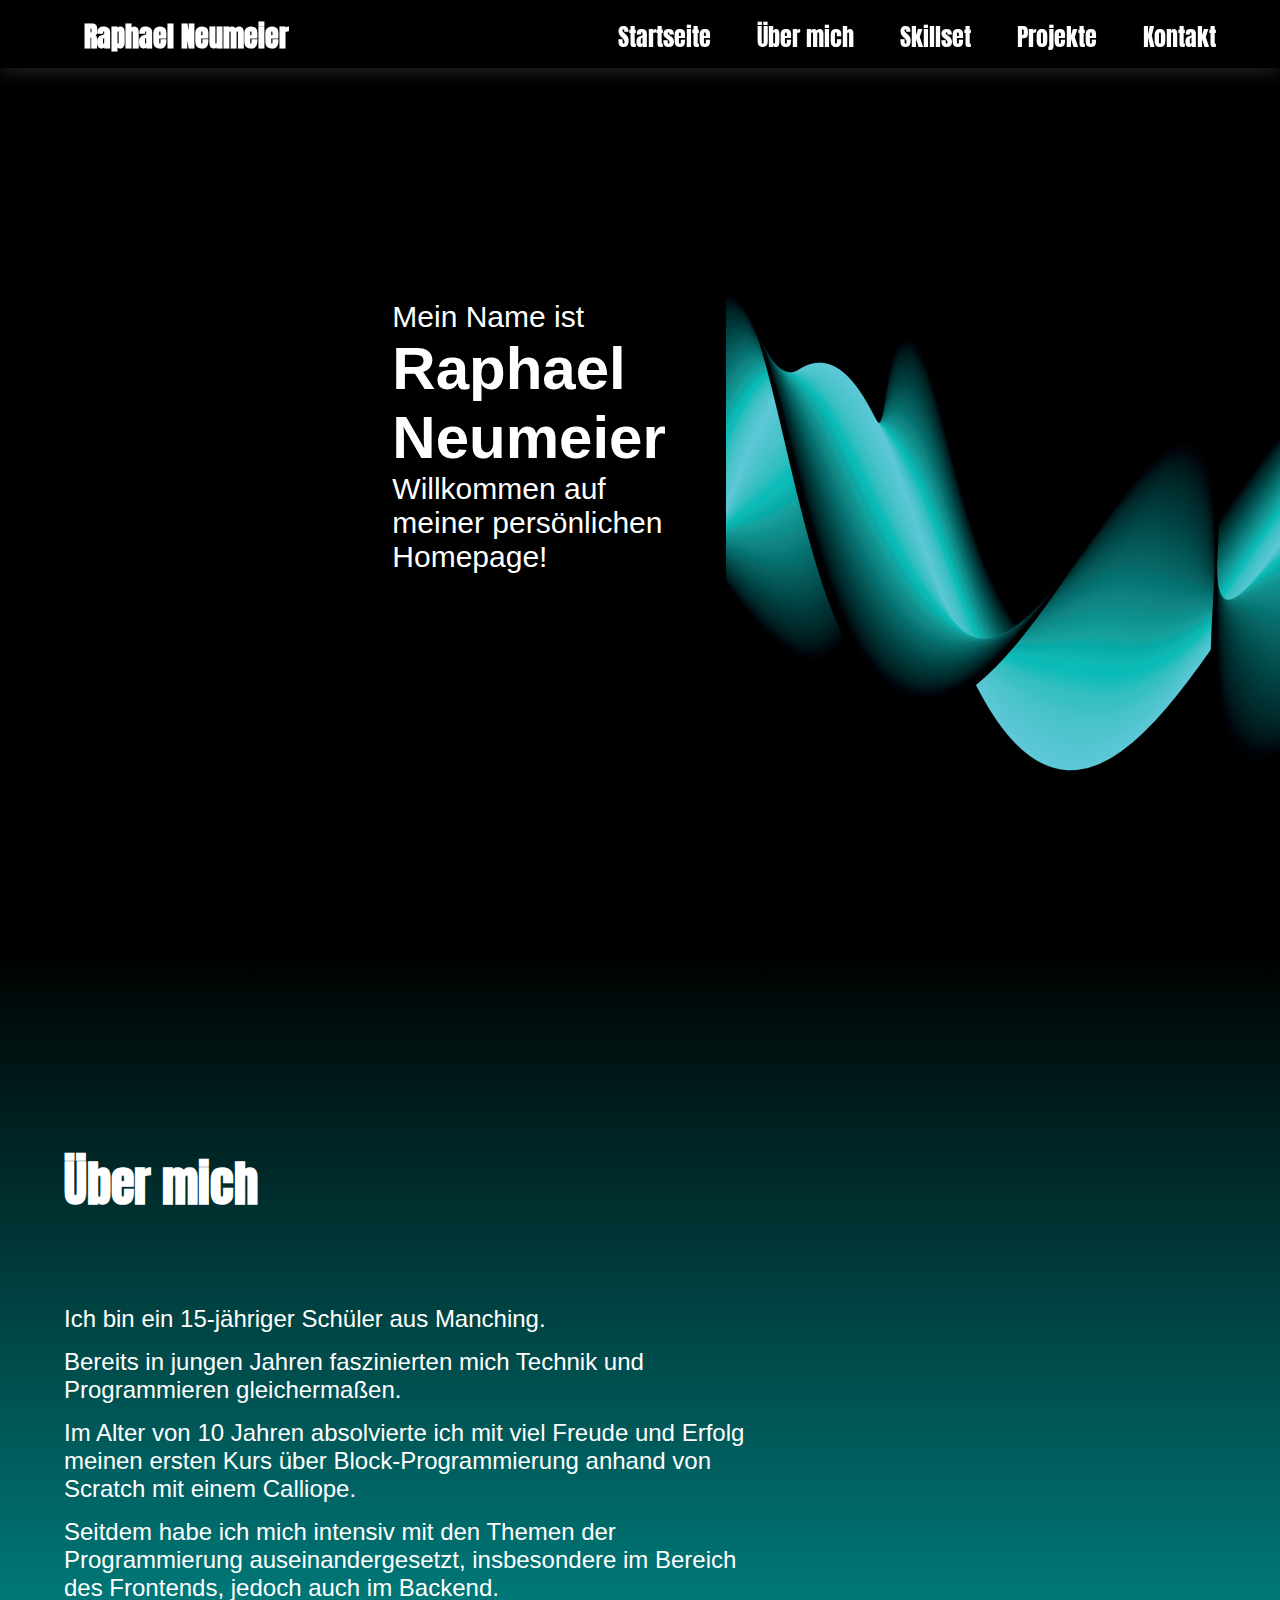
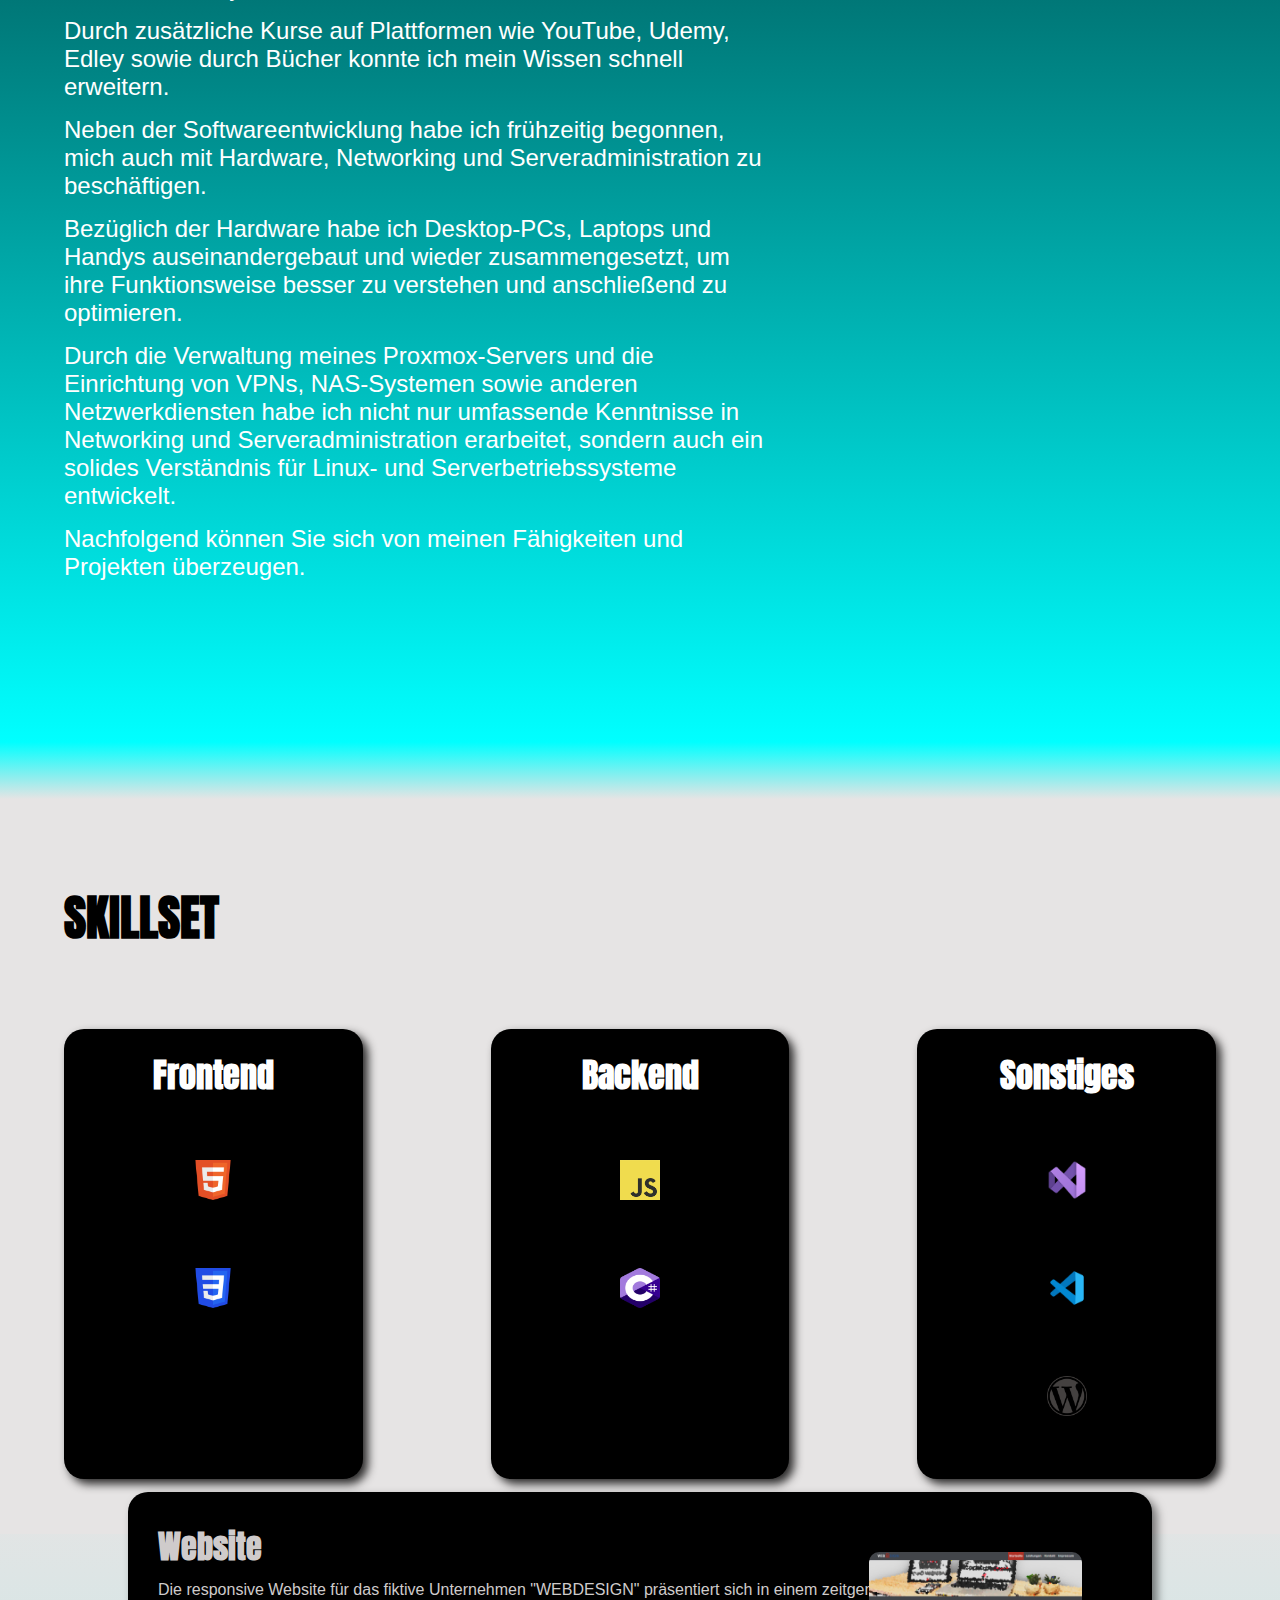
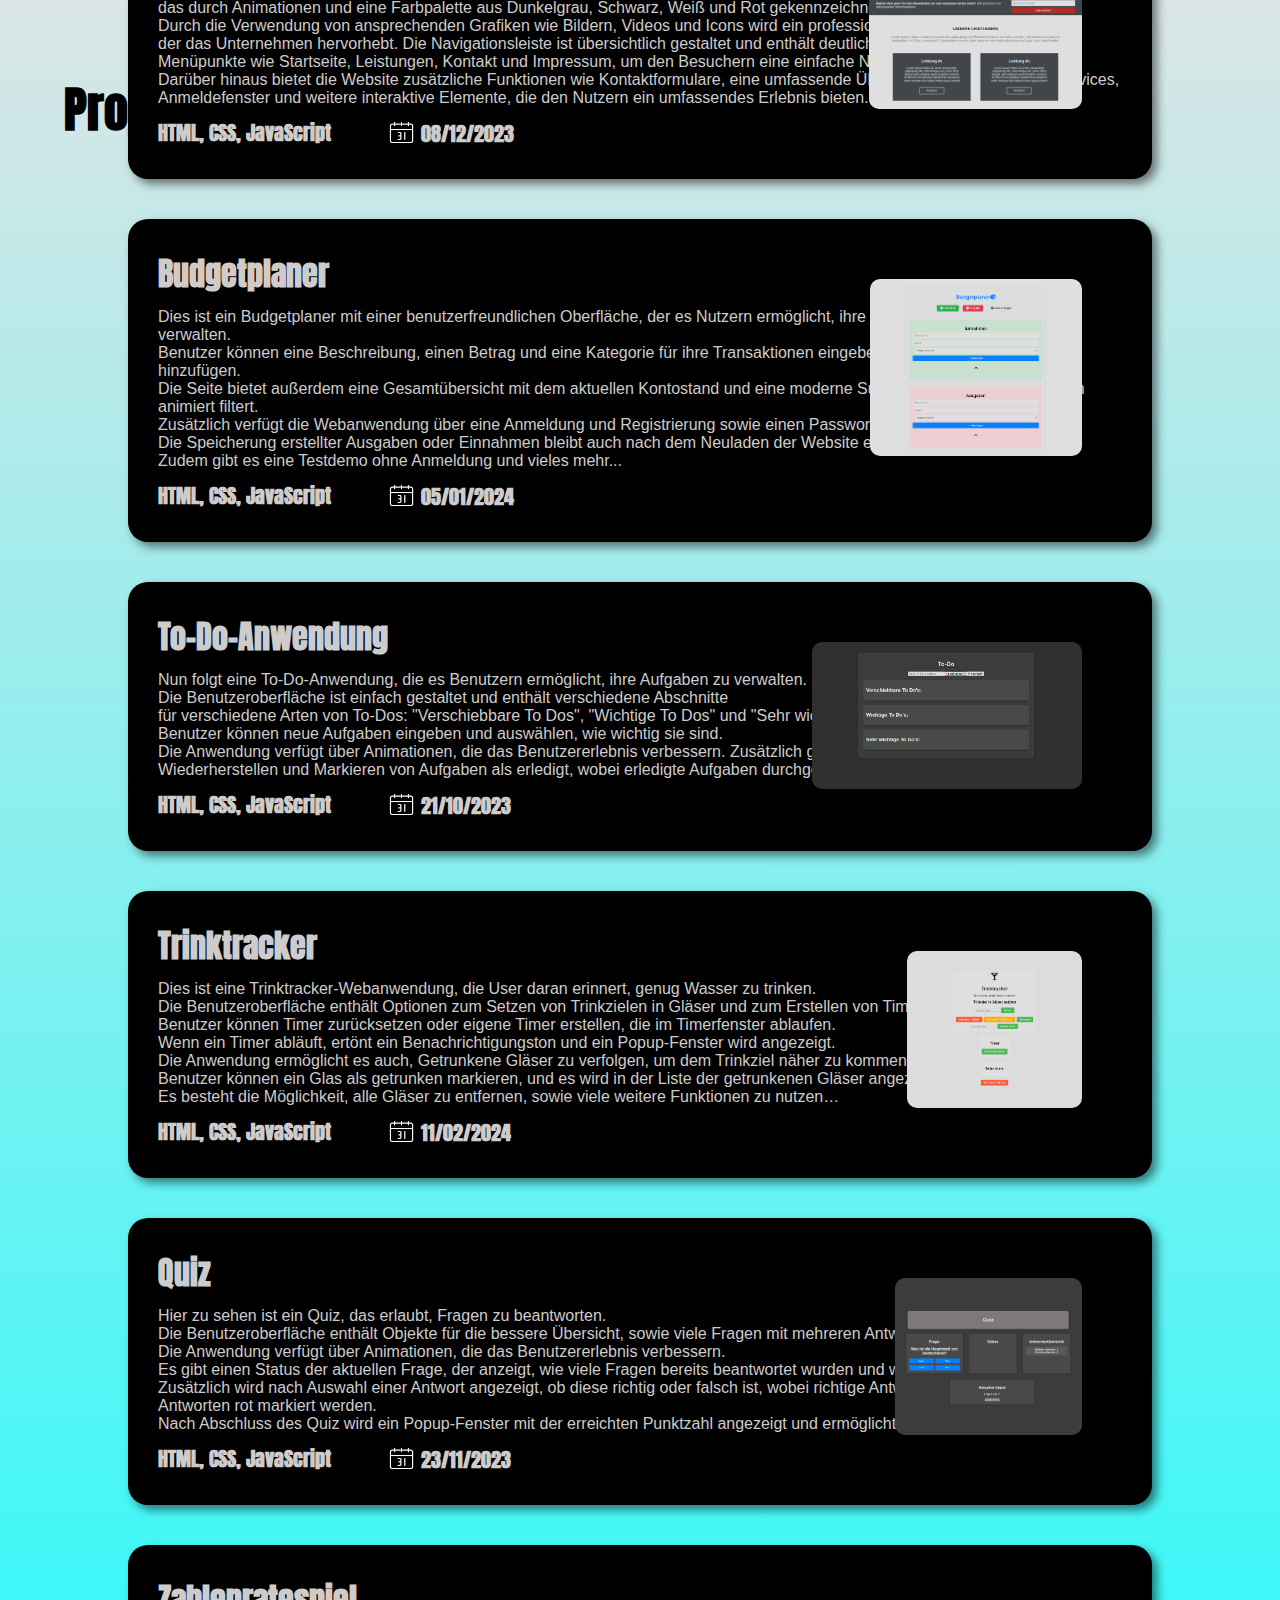
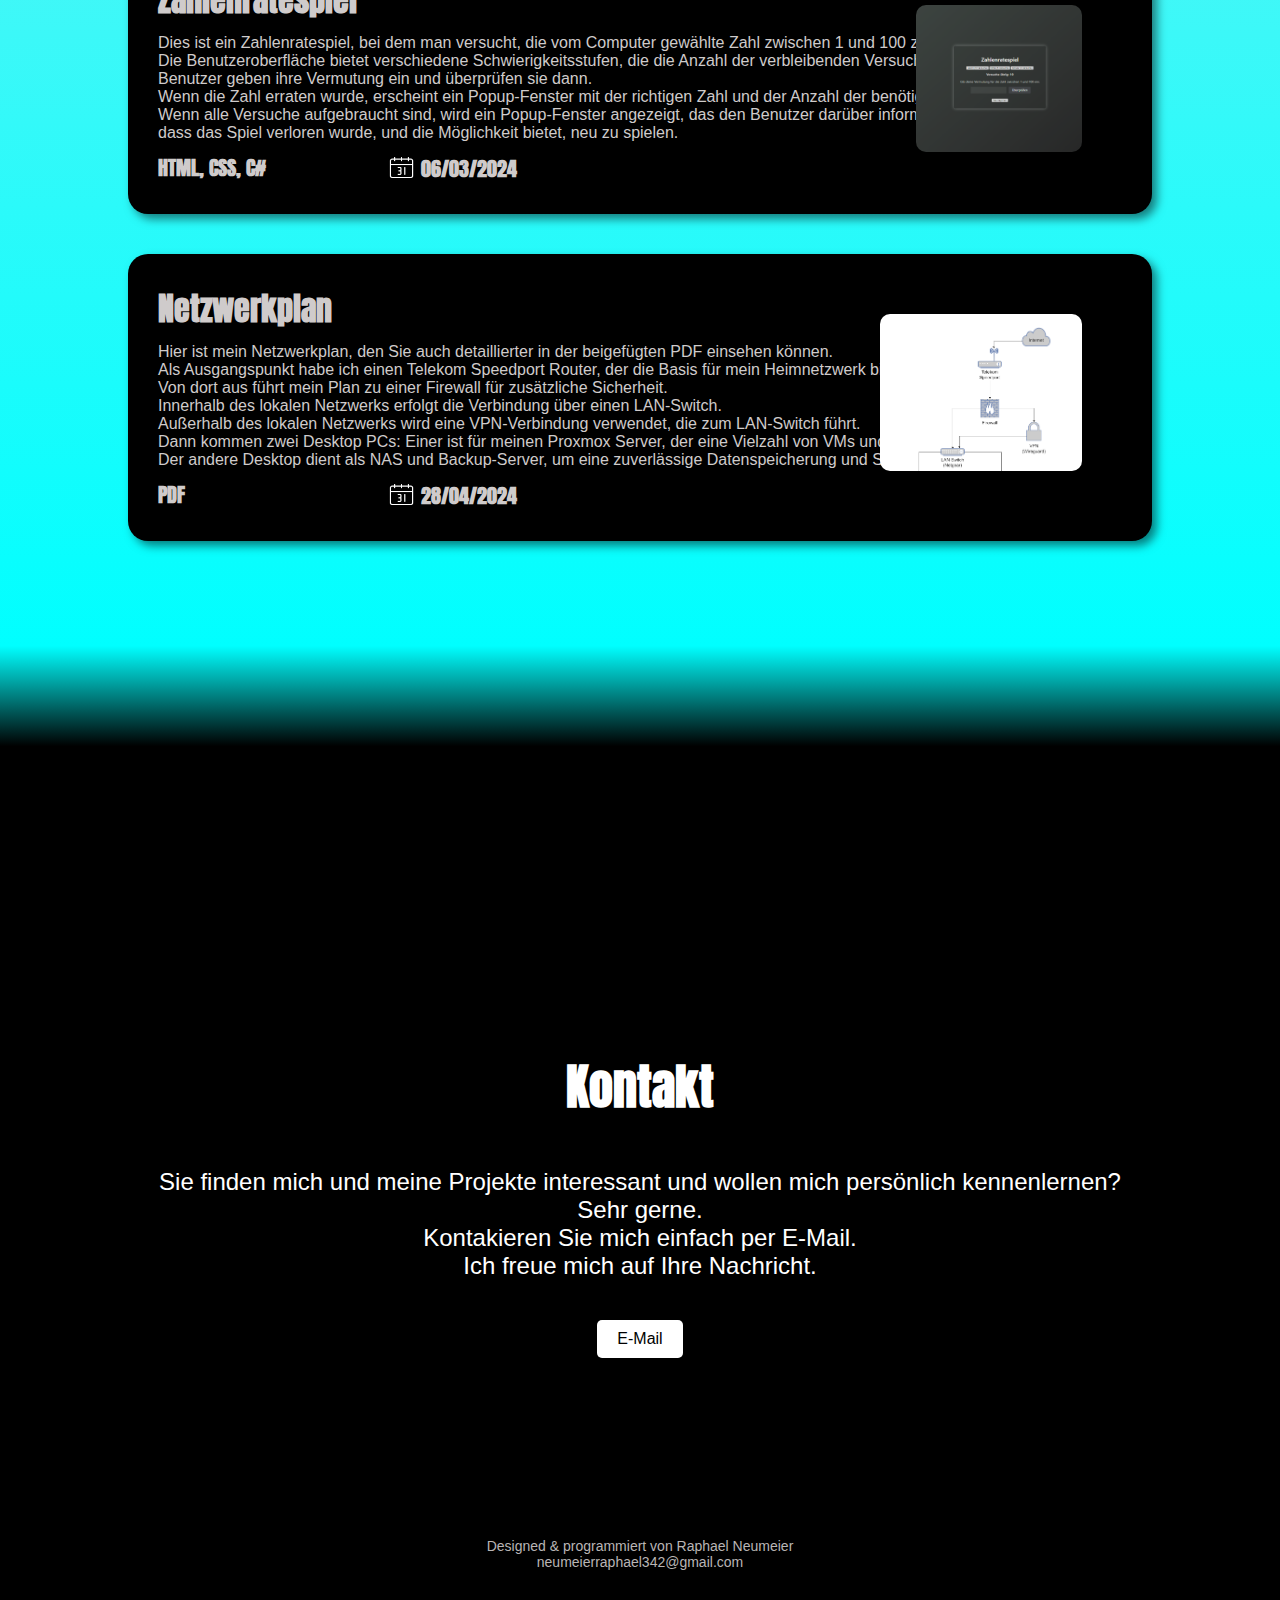
<file: Portfolio-Raphael-Neumeier/index.html>
<!DOCTYPE html>
<html lang="de">
<head>
    <meta charset="UTF-8">
    <meta name="viewport" content="width=device-width, initial-scale=1.0">
    <title>Portfolio-Raphael-Neumeier</title>
    <link rel="preconnect" href="https://fonts.googleapis.com">
    <link rel="preconnect" href="https://fonts.gstatic.com" crossorigin>
    <link href="https://fonts.googleapis.com/css2?family=Anton&display=swap" rel="stylesheet">
    <link rel="stylesheet" href="src/css/styles.css">
</head>
<body>

<!-- STARTSEITE -->

<header>
    <nav>
        <div class="container">
            <div class="logo">Raphael Neumeier</div>
            <ul class="nav-links">
                <li><a href="#" onclick="scrollToTop()">Startseite</a></li>
                <li><a href="#" onclick="scrollToSection('.UU')">Über mich</a></li>
                <li><a href="#" onclick="scrollToSection('.SS')">Skillset</a></li>
                <li><a href="#" onclick="scrollToSection('.PP')">Projekte</a></li>
                <li><a href="#" onclick="scrollToSection('.KK')">Kontakt</a></li>
            </ul>
        </div>
    </nav>
</header>

<div class="hero">
    <div class="container">
        <div class="text-content">
            <p>Mein Name ist</p>
            <h1>Raphael Neumeier</h1>
            <p>Willkommen auf meiner persönlichen Homepage!</p>
        </div>
        <div class="image-container">
            <img src="src/img/neon-blaue-streifen.jpg" alt="Einführungsbild">
        </div>
    </div>
</div>



<!-- ÜBER-MICH -->


<div class="transition">
    <div id="text-über-mich">
        <div class="section UU"></div>

    <h1 id="uberMich">Über mich</h1>
<p>Ich bin ein 15-jähriger Schüler aus Manching.</p>
<p>Bereits in jungen Jahren faszinierten mich Technik und Programmieren gleichermaßen.</p>
<p>Im Alter von 10 Jahren absolvierte ich mit viel Freude und Erfolg meinen ersten Kurs über Block-Programmierung anhand von Scratch mit einem Calliope.</p>
<p>Seitdem habe ich mich intensiv mit den Themen der Programmierung auseinandergesetzt, insbesondere im Bereich des Frontends, jedoch auch im Backend.</p>
<p>Durch zusätzliche Kurse auf Plattformen wie YouTube, Udemy, Edley sowie durch Bücher konnte ich mein Wissen schnell erweitern.</p>
<p>Neben der Softwareentwicklung habe ich frühzeitig begonnen, <br> mich auch mit Hardware, Networking und Serveradministration zu beschäftigen.</p>
<p>Bezüglich der Hardware habe ich Desktop-PCs, Laptops und Handys auseinandergebaut und wieder zusammengesetzt, um ihre Funktionsweise besser zu verstehen und anschließend zu optimieren.</p>
<p>Durch die Verwaltung meines Proxmox-Servers und die Einrichtung von VPNs, NAS-Systemen sowie anderen Netzwerkdiensten habe ich nicht nur umfassende Kenntnisse in Networking und Serveradministration erarbeitet, sondern auch ein solides Verständnis für Linux- und Serverbetriebssysteme entwickelt.</p>
<p>Nachfolgend können Sie sich von meinen Fähigkeiten und Projekten überzeugen.</p>
<p></p>
<img class="RaphaelBild" src="src/img/Raphael-Bewerbungsbild-Transp.png" alt="">
</div>
</div>




<!-- SKILLSET -->


<div class="transitionSkill">
    <div class="section SS"></div>
    <h1 id="SKILLSET-H1">SKILLSET</h1>

    <div class="containerMitte">
    
        <div class="rounded-box">
            <h2>Frontend</h2>
            <div class="containerSkill">
                <div class="tooltip-container">
                    <h2 class="mittigbild"><img class="cssJpg bildSkills" src="src/img/512px-HTML5_Badge.svg.jpg" alt="HTML"></h2>
                    <p class="tooltip-text">HTML</p>
                </div>
                <div class="tooltip-container">
                <h2 class="mittigbild"><img class="cssJpg bildSkills" src="src/img/CSS3_logo.svg.jpg" alt="CSS"></h2>
                <p class="tooltip-text">CSS</p>
                </div>
                
            </div>
        </div>
        <div class="rounded-box">
            <h2>Backend</h2>
            <div class="tooltip-container1">
                <h2 class="mittigbild"><img class="cssJpg bildSkills" src="src/img/JavaScript-logo.jpg" alt="JavaScript"></h2>
                <p class="tooltip-text1">JavaScript</p>
            </div>
            <div class="tooltip-container">
                <h2 class="mittigbild"><img class="cssJpg bildSkills" src="src/img/Logo_C_sharp.svg.jpg" alt="CSS"></h2>
                <p class="tooltip-text">C#</p>
            </div>
                </div>
        <div class="rounded-box">
            <h2>Sonstiges</h2>
            <div class="tooltip-container2">
                <h2 class="mittigbild"><img class="cssJpg bildSkills" src="src/img/Visual_Studio_Icon_2022.svg.jpg" alt="CSS"></h2>
                <p class="tooltip-text2">Visual Studio</p>
            </div>
            <div class="tooltip-container3">
                <h2 class="mittigbild"><img class="cssJpg bildSkills" src="src/img/vscode.jpg" alt="CSS"></h2>
                <p class="tooltip-text3">Visual Studio Code</p>
            </div>
            <div class="tooltip-container4">
                <h2 class="mittigbild"><img class="cssJpg bildSkills" src="src/img/Wordpress-Logo.svg.jpg" alt="CSS"></h2>
                <p class="tooltip-text4">WordPress</p>
            </div>

           </div>
    </div>
</div>



<!-- PROJEKTE -->

<div class="transitionProjekt section PP">
    <h1 class="ProjekteH1">Projekte</h1>

    <div class="containerProjekte">


    
<div class="rounded-boxProjekte">
    <h2 class="ProjektÜberschrift">Website</h2>
    <button class="kreis"><a href="WEBDESIGN made simple/" target="_blank"><img class="monitor" src="src/img/codes.jpg" alt="Code"></a></button>
    <button class="kreis2"><a href="WEBDESIGN made simple/index1.html" target="_blank"><img class="monitor1" src="src/img/monitor.jpg" alt="Monitor"></a></button>
    <p>Die responsive Website für das fiktive Unternehmen "WEBDESIGN" präsentiert sich in einem zeitgemäßen Design, <br> das durch Animationen und eine Farbpalette aus Dunkelgrau, Schwarz, Weiß und Rot gekennzeichnet ist. <br> Durch die Verwendung von ansprechenden Grafiken wie Bildern, Videos und Icons wird ein professioneller Eindruck vermittelt, <br> der das Unternehmen hervorhebt. Die Navigationsleiste ist übersichtlich gestaltet und enthält deutlich gekennzeichnete <br> Menüpunkte wie Startseite, Leistungen, Kontakt und Impressum, um den Besuchern eine einfache Navigation zu ermöglichen. <br> Darüber hinaus bietet die Website zusätzliche Funktionen wie Kontaktformulare, eine umfassende Übersicht der angebotenen Services, <br> Anmeldefenster und weitere interaktive Elemente, die den Nutzern ein umfassendes Erlebnis bieten.</p><a href="WEBDESIGN made simple/index1.html" target="_blank"><img src="src/img/WEBSITE.png" class="rounded-image" alt="Dein Bild"></a>
    <h3 class="CodeLanguageProjekt">HTML, CSS, JavaScript</h3>
    <h3 class="CodeLanguageProjekt1">08/12/2023</h3><img class="KalenderBild" src="src/img/icons8-kalender-48.jpg" alt="Kalender">
</div>
<div class="rounded-boxProjekte">
    <h2 class="ProjektÜberschrift">Budgetplaner</h2>
    <button class="kreis"><a href="budgetplaner/" target="_blank"><img class="monitor" src="src/img/codes.jpg" alt="Code"></a></button>
    <button class="kreis2"><a href="budgetplaner/index.html" target="_blank"><img class="monitor1" src="src/img/monitor.jpg" alt="Monitor"></a></button>
    <p>Dies ist ein Budgetplaner mit einer benutzerfreundlichen Oberfläche, der es Nutzern ermöglicht, ihre Einnahmen und Ausgaben zu verwalten. <br> Benutzer können eine Beschreibung, einen Betrag und eine Kategorie für ihre Transaktionen eingeben und sie dann der Liste hinzufügen. <br> Die Seite bietet außerdem eine Gesamtübersicht mit dem aktuellen Kontostand und eine moderne Suchfunktion, die Transaktionen animiert filtert. <br>Zusätzlich verfügt die Webanwendung über eine Anmeldung und Registrierung sowie einen Passwortschutz. <br> Die Speicherung erstellter Ausgaben oder Einnahmen bleibt auch nach dem Neuladen der Website erhalten. <br> Zudem gibt es eine Testdemo ohne Anmeldung und vieles mehr...</p><a href="budgetplaner/index.html" target="_blank"><img src="src/img/BUDGET.png" class="rounded-image" alt="Dein Bild"></a>
    <h3 class="CodeLanguageProjekt">HTML, CSS, JavaScript</h3>
    <h3 class="CodeLanguageProjekt1">05/01/2024</h3><img class="KalenderBild" src="src/img/icons8-kalender-48.jpg" alt="Kalender">
</div>
<div class="rounded-boxProjekte">
    <h2 class="ProjektÜberschrift">To-Do-Anwendung</h2>
    <button class="kreis"><a href="toDo/" target="_blank"><img class="monitor" src="src/img/codes.jpg" alt="Code"></a></button>
    <button class="kreis2"><a href="toDo/index.html" target="_blank"><img class="monitor1" src="src/img/monitor.jpg" alt="Monitor"></a></button>
    <p>Nun folgt eine To-Do-Anwendung, die es Benutzern ermöglicht, ihre Aufgaben zu verwalten. <br> Die Benutzeroberfläche ist einfach gestaltet und enthält verschiedene Abschnitte  <br>für verschiedene Arten von To-Dos: "Verschiebbare To Dos", "Wichtige To Dos" und "Sehr wichtige To Dos". <br> Benutzer können neue Aufgaben eingeben und auswählen, wie wichtig sie sind. <br> Die Anwendung verfügt über Animationen, die das Benutzererlebnis verbessern. Zusätzlich gibt es Funktionen zum Löschen, <br> Wiederherstellen und Markieren von Aufgaben als erledigt, wobei erledigte Aufgaben durchgestrichen werden.</p><a href="toDo/index.html" target="_blank"><img src="src/img/TODO.png" class="rounded-image" alt="Dein Bild"></a>
    <h3 class="CodeLanguageProjekt">HTML, CSS, JavaScript</h3>
    <h3 class="CodeLanguageProjekt1">21/10/2023</h3><img class="KalenderBild" src="src/img/icons8-kalender-48.jpg" alt="Kalender">
</div>
<div class="rounded-boxProjekte">
    <h2 class="ProjektÜberschrift">Trinktracker</h2>
    <button class="kreis"><a href="trinktracker/" target="_blank"><img class="monitor" src="src/img/codes.jpg" alt="Code"></a></button>
    <button class="kreis2"><a href="trinktracker/test.html" target="_blank"><img class="monitor1" src="src/img/monitor.jpg" alt="Monitor"></a></button>
    <p>Dies ist eine Trinktracker-Webanwendung, die User daran erinnert, genug Wasser zu trinken. <br>Die Benutzeroberfläche enthält Optionen zum Setzen von Trinkzielen in Gläser und zum Erstellen von Timern. <br> Benutzer können Timer zurücksetzen oder eigene Timer erstellen, die im Timerfenster ablaufen. <br>Wenn ein Timer abläuft, ertönt ein Benachrichtigungston und ein Popup-Fenster wird angezeigt. <br> Die Anwendung ermöglicht es auch, Getrunkene Gläser zu verfolgen, um dem Trinkziel näher zu kommen. <br> Benutzer können ein Glas als getrunken markieren, und es wird in der Liste der getrunkenen Gläser angezeigt. <br> Es besteht die Möglichkeit, alle Gläser zu entfernen, sowie viele weitere Funktionen zu nutzen…</p><a href="trinktracker/test.html" target="_blank"><img src="src/img/TRINK.png" class="rounded-image" alt="Dein Bild"></a>
    <h3 class="CodeLanguageProjekt">HTML, CSS, JavaScript</h3>
    <h3 class="CodeLanguageProjekt1">11/02/2024</h3><img class="KalenderBild" src="src/img/icons8-kalender-48.jpg" alt="Kalender">
</div><div class="rounded-boxProjekte">
    <h2 class="ProjektÜberschrift">Quiz</h2>
    <button class="kreis"><a href="Quiz/" target="_blank"><img class="monitor" src="src/img/codes.jpg" alt="Code"></a></button>
    <button class="kreis2"><a href="Quiz/index.html" target="_blank"><img class="monitor1" src="src/img/monitor.jpg" alt="Monitor"></a></button>
    <p>Hier zu sehen ist ein Quiz, das erlaubt, Fragen zu beantworten. <br>Die Benutzeroberfläche enthält Objekte für die bessere Übersicht, sowie viele Fragen mit mehreren Antwortmöglichkeiten. <br>Die Anwendung verfügt über Animationen, die das Benutzererlebnis verbessern. <br> Es gibt einen Status der aktuellen Frage, der anzeigt, wie viele Fragen bereits beantwortet wurden und wie viele noch übrig sind. <br> Zusätzlich wird nach Auswahl einer Antwort angezeigt, ob diese richtig oder falsch ist, wobei richtige Antworten grün und falsche Antworten rot markiert werden. <br> Nach Abschluss des Quiz wird ein Popup-Fenster mit der erreichten Punktzahl angezeigt und ermöglicht das Spiel neu zu starten.</p><a href="Quiz/index.html" target="_blank"><img src="src/img/QUIZ.png" class="rounded-image" alt="Dein Bild"></a>
    <h3 class="CodeLanguageProjekt">HTML, CSS, JavaScript</h3>
    <h3 class="CodeLanguageProjekt1">23/11/2023</h3><img class="KalenderBild" src="src/img/icons8-kalender-48.jpg" alt="Kalender">
</div>
<div class="rounded-boxProjekte">
    <h2 class="ProjektÜberschrift">Zahlenratespiel</h2>
    <button class="kreis"><a href="zahlenratespiel/" target="_blank"><img class="monitor" src="src/img/codes.jpg" alt="Code"></a></button>
    <button class="kreis2"><a href="zahlenratespiel/index.html" target="_blank"><img class="monitor1" src="src/img/monitor.jpg" alt="Monitor"></a></button>
    <p>Dies ist ein Zahlenratespiel, bei dem man versucht, die vom Computer gewählte Zahl zwischen 1 und 100 zu erraten. <br>Die Benutzeroberfläche bietet verschiedene Schwierigkeitsstufen, die die Anzahl der verbleibenden Versuche beeinflussen. <br> Benutzer geben ihre Vermutung ein und überprüfen sie dann. <br> Wenn die Zahl erraten wurde, erscheint ein Popup-Fenster mit der richtigen Zahl und der Anzahl der benötigten Versuche. <br>Wenn alle Versuche aufgebraucht sind, wird ein Popup-Fenster angezeigt, das den Benutzer darüber informiert,<br> dass das Spiel verloren wurde, und die Möglichkeit bietet, neu zu spielen.</p><a href="zahlenratespiel/index.html" target="_blank"><img src="src/img/ZAHL.png" class="rounded-image" alt="Dein Bild"></a>
    <h3 class="CodeLanguageProjekt">HTML, CSS, C#</h3>
    <h3 class="CodeLanguageProjekt1">06/03/2024</h3><img class="KalenderBild" src="src/img/icons8-kalender-48.jpg" alt="Kalender">
</div>
<div class="rounded-boxProjekte">
    <h2 class="ProjektÜberschrift">Netzwerkplan</h2>
    <button class="kreis2"><a href="src/img/Netzwerkplan.drawio.pdf" target="_blank"><img class="monitor1" src="src/img/monitor.jpg" alt="Monitor"></a></button>
    <p>Hier ist mein Netzwerkplan, den Sie auch detaillierter in der beigefügten PDF einsehen können. <br>Als Ausgangspunkt habe ich einen Telekom Speedport Router, der die Basis für mein Heimnetzwerk bildet. <br>Von dort aus führt mein Plan zu einer Firewall für zusätzliche Sicherheit. <br>Innerhalb des lokalen Netzwerks erfolgt die Verbindung über einen LAN-Switch. <br>Außerhalb des lokalen Netzwerks wird eine VPN-Verbindung verwendet, die zum LAN-Switch führt. <br>Dann kommen zwei Desktop PCs: Einer ist für meinen Proxmox Server, der eine Vielzahl von VMs und LXC-Containern enthält. <br>Der andere Desktop dient als NAS und Backup-Server, um eine zuverlässige Datenspeicherung und Sicherung zu gewährleisten.</p><a href="src/img/Netzwerkplan.drawio.pdf" target="_blank"><img src="src/img/Netzwerkplan.png" class="rounded-image" alt="Dein Bild"></a>
    <h3 class="CodeLanguageProjekt">PDF</h3>
    <h3 class="CodeLanguageProjekt1">28/04/2024</h3><img class="KalenderBild" src="src/img/icons8-kalender-48.jpg" alt="Kalender">
</div>


</div>
</div>
</div>




<!-- KONTAKTFORMULAR -->

<div class="transitionKontakt">
    <div class="section KK"><h1 id="KONTAKT-H1">Kontakt</h1></div>
    <p class="kontakt-text">Sie finden mich und meine Projekte interessant und wollen mich persönlich kennenlernen? <br> Sehr gerne. <br> Kontakieren Sie mich einfach per E-Mail.<br> Ich freue mich auf Ihre Nachricht.</p>
    <div class="contact-container">
        <button class="contact-button" onclick="sendEmail()">E-Mail</button>
    </div>
    <p class="schlussText">Designed & programmiert von Raphael Neumeier <br> neumeierraphael342@gmail.com</p>
</div>



<script>
    function scrollToTop() {
        window.scrollTo({ top: 0, behavior: 'smooth' });
    }

    function scrollToSection(sectionClass) {
        var section = document.querySelector(sectionClass);
        if (section) {
            var navHeight = document.querySelector('nav').offsetHeight;
            var sectionTop = section.offsetTop - navHeight;
            window.scrollTo({ top: sectionTop, behavior: 'smooth' });
        }
    }

    // Funktion, um das Standardverhalten des Links zu verhindern
    document.querySelectorAll('nav ul.nav-links li a').forEach(function(link) {
        link.addEventListener('click', function(e) {
            e.preventDefault(); // Verhindert das Standardverhalten des Links
            var sectionClass = link.getAttribute('href'); // Holt sich die Zielklasse
            scrollToSection(sectionClass); // Scrollt zum entsprechenden Abschnitt
        });
    });

    function sendEmail() {
        // Hier deine E-Mail-Adresse eintragen
        var emailAddress = "neumeierraphael342@gmail.com";
        window.location.href = "mailto:" + emailAddress;
    }
</script>




</body>
</html>
</file>
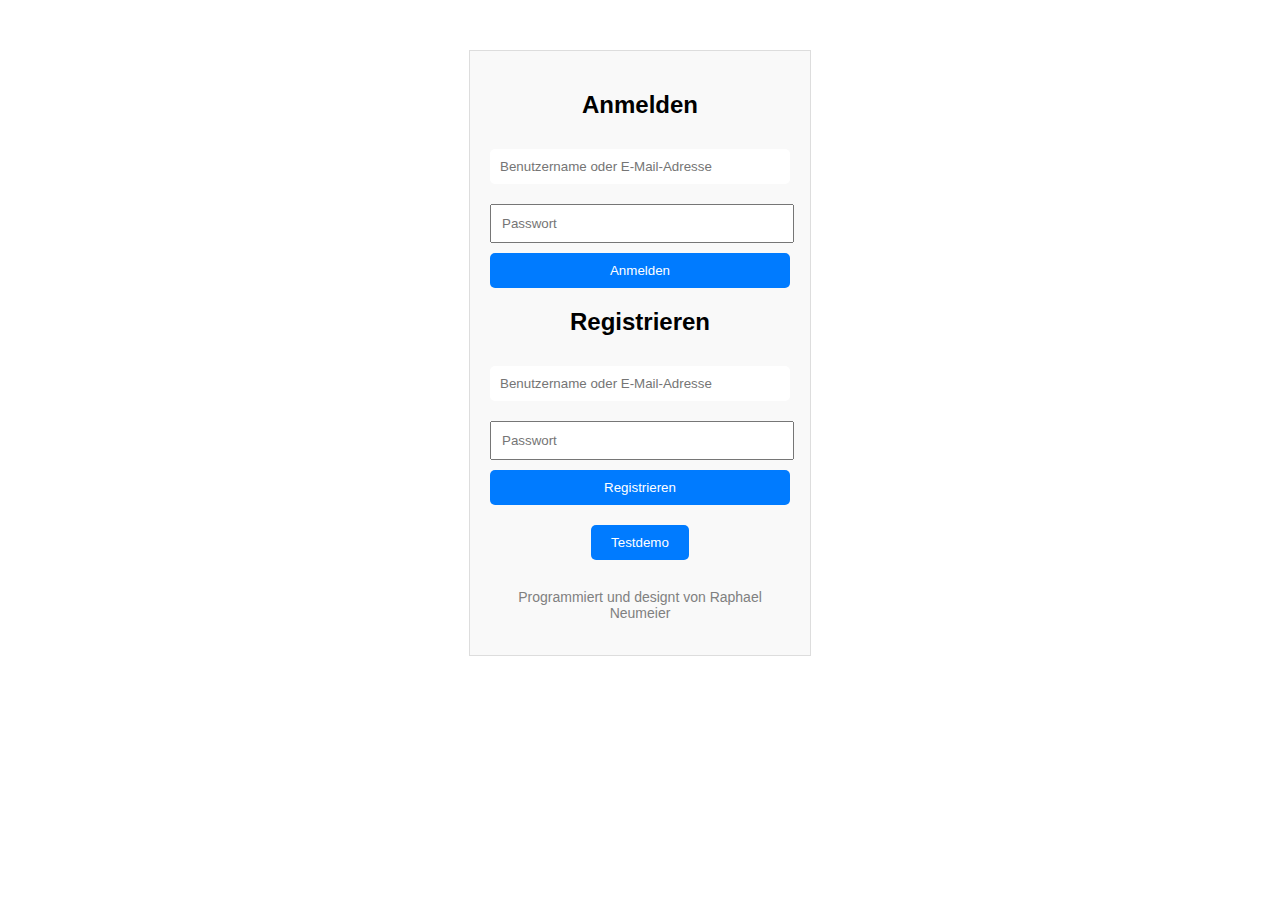
<file: Portfolio-Raphael-Neumeier/budgetplaner/index.html>
<!DOCTYPE html>
<html lang="de">
<head>
    <meta charset="UTF-8">
    <meta name="viewport" content="width=device-width, initial-scale=1.0">
    <title>Budget Planer</title>
    <link rel="stylesheet" href="https://cdnjs.cloudflare.com/ajax/libs/font-awesome/6.0.0-beta3/css/all.min.css">
</head>
<body>








    <style>
    body {
        font-family: Arial, sans-serif;
        font-size: 16px;
    }
    
    .container {
        max-width: 600px;
        margin: 50px auto;
        padding: 20px;
        border: 1px solid #ccc;
        border-radius: 5px;
    }
    
    h1 {
        text-align: center;
    }
    
    .buttons {
        text-align: center;
        margin-bottom: 20px;
    }
    
    .buttons button {
        padding: 10px 20px;
        margin: 0 10px;
        font-size: 16px;
    }
    
    #transactions-container {
        margin-top: 20px;
    }
    
    .transaction {
        margin-bottom: 10px;
        padding: 10px;
        border-radius: 5px;
        background-color: #f9f9f9;
    }
    
    .delete-btn {
        background-color: #ff6347;
        color: #fff;
        border: none;
        padding: 5px 10px;
        border-radius: 3px;
        cursor: pointer;
    }
    
    .transaction-section {
        margin-top: 20px;
    }
    
    .transaction-section h2 {
        margin-bottom: 10px;
    }
    
    .transactions-container {
        margin-top: 10px;
    }
    
    .fa-arrow-up {
        color: #28a745;
    }
    
    .fa-arrow-down {
        color: #dc3545;
    }
    
    .fa-plus {
        margin-right: 5px;
    }
    
    @keyframes fadein {
        from {
            opacity: 0;
            transform: translateY(-20px);
        }
        to {
            opacity: 1;
            transform: translateY(0);
        }
    }
    
    .transaction-section {
        margin-top: 20px;
        animation: fadein 0.5s ease;
    }
    
    .container {
        max-width: 600px;
        margin: 50px auto;
        padding: 20px;
        border-radius: 10px;
        background-color: #f8f9fa;
        box-shadow: 0 0 10px rgba(0, 0, 0, 0.1);
    }
    
    h1 {
        text-align: center;
        margin-bottom: 30px;
        color: #007bff;
    }
    
    .buttons {
        text-align: center;
        margin-bottom: 20px;
    }
    
    .buttons button {
        padding: 10px 20px;
        margin: 0 10px;
        font-size: 16px;
        border: none;
        border-radius: 5px;
        cursor: pointer;
    }
    
    #income-btn {
        background-color: #28a745;
        color: #fff;
    }
    
    #income-btn:hover {
        background-color: #23c549;
        color: #fff;
    }
    
    #expense-btn {
        background-color: #dc3545;
        color: #fff;
    }
    
    #expense-btn:hover {
        background-color: #dd0c21;
        color: #fff;
    }
    
    form {
        margin-bottom: 20px;
    }
    
    form input[type="text"],
    form input[type="number"],
    form select {
        width: 100%;
        padding: 10px;
        margin-bottom: 10px;
        border: none;
        border-radius: 5px;
    }
    
    form button[type="submit"] {
        width: 100%;
        padding: 10px;
        border: none;
        border-radius: 5px;
        background-color: #007bff;
        color: #fff;
        cursor: pointer;
    }
    
    .transactions-container {
        border-top: 1px solid #ccc;
        margin-top: 20px;
        padding-top: 10px;
    }
    
    .transaction {
        margin-bottom: 10px;
        padding: 10px;
        border-radius: 5px;
        background-color: #fff;
        box-shadow: 0 2px 4px rgba(0, 0, 0, 0.1);
    }
    
    .transaction i {
        margin-right: 5px;
    }
    
    @keyframes fadein {
        from {
            opacity: 0;
            transform: translateY(-20px);
        }
        to {
            opacity: 1;
            transform: translateY(0);
        }
    }
    
    .transaction-section {
        animation: fadein 0.5s ease;
    }
    
    
    .container {
        max-width: 800px; 
        margin: 50px auto;
        padding: 20px;
        border-radius: 10px;
        background-color: #f8f9fa;
        box-shadow: 0 0 10px rgba(0, 0, 0, 0.1);
        text-align: center;
    }
    
    h1 {
        margin-bottom: 30px;
        color: #007bff;
    }
    
    .buttons {
        margin-bottom: 20px;
    }
    
    .buttons button {
        margin: 0 10px;
    }
    
    #show-all-btn {
        margin-bottom: 30px;
    }
    
    #show-all-btn:hover {
        background-color: #ccc;
    }
    
    /* Form styling */
    form {
        margin-bottom: 20px;
    }
    
    form input[type="text"],
    form input[type="number"],
    form select {
        width: calc(100% - 22px);
        padding: 10px;
        margin-bottom: 10px;
        border: none;
        border-radius: 5px;
    }
    
    form button[type="submit"] {
        width: 100%;
        padding: 10px;
        border: none;
        border-radius: 5px;
        background-color: #007bff;
        color: #fff;
        cursor: pointer;
    }
    
    .transaction-section {
        margin-bottom: 40px; 
    }
    
    #income-section {
        background-color: #d4edda; 
        padding: 20px;
        border-radius: 10px;
    }
    
    #expense-section {
        background-color: #f8d7da; 
        padding: 20px;
        border-radius: 10px;
    }
    
    .transactions-container {
        border-top: 1px solid transparent; 
        margin: 0 auto; 
        padding-top: 20px; 
        padding-bottom: 20px; 
        text-align: left; 
        max-width: 500px; 
    }
    
    
    .transaction {
        margin-bottom: 10px;
        padding: 10px;
        border-radius: 5px;
        background-color: #fff;
        box-shadow: 0 2px 4px rgba(0, 0, 0, 0.1);
    }
    
    .transaction i {
        margin-right: 5px;
    }
    
    @keyframes fadein {
        from {
            opacity: 0;
            transform: translateY(-20px);
        }
        to {
            opacity: 1;
            transform: translateY(0);
        }
    }
    
    .transaction-section {
        animation: fadein 0.5s ease;
    }
    
    .toggle-icon {
        display: inline-block;
        margin-top: 10px; 
        font-size: 24px; 
        cursor: pointer;
        transition: transform 0.3s ease;
    }
    
    .toggle-icon:hover {
        color: #0056b3; 
    }
    
    .fa-chevron-down {
        transform: scaleX(1.9); 
    }
    
    .fa-chevron-right {
        transform: scaleX(1.5) rotate(-90deg); 
    }
    
    .search-box {
        margin-top: 30px;
        text-align: center;
    }
    
    .search-box input[type="text"] {
        width: 70%;
        padding: 10px;
        border: 1px solid #ccc;
        border-radius: 5px;
    }
    
    .search-box button {
        padding: 10px 15px;
        border: none;
        background-color: #007bff;
        color: #fff;
        border-radius: 5px;
        cursor: pointer;
    }
    
    .search-box button:hover {
        background-color: #0056b3;
    }
    
    .highlight {
        background-color: #cce5ff;
        border-radius: 15px; 
        transition: background-color 0.5s ease; 
    }
    
    .total-section {
        background-color: #f0f0f0; 
        border-radius: 10px; 
        padding: 10px; 
        margin-bottom: 20px; 
    }
    
    .total-section:hover {
        background-color: #d3d0d0; 
        border-radius: 10px; 
        padding: 10px; 
        margin-bottom: 20px; 
    }
    
    .total-section span {
        font-size: 20px; 
        font-weight: bold; 
        color: #333; 
    }
    
    .total-section i {
        font-size: 24px; 
        margin-left: 10px; 
    }
    
    .total-section.negative {
        background-color: #ffcccc; 
    }
    
    .total-section.positive {
        background-color: #ccffcc; 
    }
    
    @media (max-width: 600px) {
        .container {
            margin: 20px;
            padding: 10px;
        }
    
        .buttons button {
            padding: 8px 16px;
            margin: 5px;
            font-size: 14px;
        }
    
        form input[type="text"],
        form input[type="number"],
        form select {
            width: calc(100% - 20px);
            padding: 8px;
            margin-bottom: 8px;
        }
    
        form button[type="submit"] {
            padding: 8px;
        }
    
        .search-box input[type="text"] {
            width: 93%;
            margin-bottom: 10px;
        }
    
        .search-box button {
            width: 48%;
            padding: 8px;
            margin: 2px;
        }
    }
    
    #footer {
        background-color: #f0f0f0; /* hellgrau */
        padding: 10px;
        text-align: center;
        margin-top: 60px;
        border-top: 1px solid #ddd;
    }
    
    #footer p {
        margin: 0;
        font-size: 14px;
        color: #333;
    }
    
    #email-button {
        background-color: #007bff;
        color: white;
        border: none;
        padding: 10px 20px;
        margin-top: 10px;
        cursor: pointer;
        border-radius: 5px;
        font-size: 14px;
    }
    
    #email-button:hover {
        background-color: #0056b3;
    }
    
    
    
    
    
    /* Authentifizierungscontainer */
    #auth-container {
        width: 300px;
        margin: 50px auto;
        padding: 20px;
        border: 1px solid #ddd;
        background-color: #f9f9f9;
        text-align: center;
    }
    
    #auth-container input {
        width: calc(100% - 20px);
        margin: 10px 0;
        padding: 10px;
    }
    
    #auth-container button {
        padding: 10px 20px;
        background-color: #007bff;
        color: white;
        border: none;
        cursor: pointer;
        border-radius: 5px;
    }
    
    #auth-container button:hover {
        background-color: #0056b3;
    }
    
    #auth-message {
        color: red;
        font-size: 14px;
    }
    
    /* Benutzerinformationen */
    #user-info {
        display: flex;
        justify-content: space-between;
        align-items: center;
        padding: 10px;
        background-color: #f0f0f0;
        border-bottom: 1px solid #ddd;
    }
    
    #user-info #current-user {
        font-size: 14px;
        padding-right: 140px;
        color: #333;
    }


    
    #user-info #logout-button {
        background-color: #007bff;
        color: white;
        border: none;
        padding: 5px 10px;
        cursor: pointer;
        border-radius: 5px;
    }
    
    #user-info #logout-button:hover {
        background-color: #0056b3;
    }
    
    #herrsteller {
        padding-top: 15px;
        font-size: 14px;
        color: gray;
    }

    #delete-user-button {
        background-color: red;
        border: none;
        border-radius: 5px;
        color: white;
        padding: 5px 10px;
        position: absolute;
        top: 18px;
        right: 105px;
    }

    @media (max-width: 412px) {
            #delete-user-button {
                top: 22px; /* Verschiebung um 5px nach unten */
            }
        }

        #paypal {
            margin-top: 50px;
            background-color: #007bff;
        border: none;
        border-radius: 5px;
        color: white;
        padding: 5px 10px;
        }

        #paypal:hover {
            background-color: #0056b3;
        }

        #bitcoin {
            margin-top: 10px;
            background-color: #007bff;
        border: none;
        border-radius: 5px;
        color: white;
        padding: 5px 10px;
        }

        #bitcoin:hover {
            background-color: #0056b3;
        }
    </style>
























    <!-- Login/Register Form -->
    <div id="auth-container">
        <h2>Anmelden</h2>
        <form id="login-form">
            <input type="text" id="login-username" placeholder="Benutzername oder E-Mail-Adresse" required>
            <input type="password" id="login-password" placeholder="Passwort" required>
            <button type="submit">Anmelden</button>
        </form>
        <h2>Registrieren</h2>
        <form id="register-form">
            <input type="text" id="register-username" placeholder="Benutzername oder E-Mail-Adresse" required>
            <input type="password" id="register-password" placeholder="Passwort" required>
            <button type="submit">Registrieren</button>
        </form>
        <!-- Admin Panel -->
        <div id="admin-panel" style="display: none;">
            <h2>Admin Panel</h2>
            <div id="admin-panel-container">
                <!-- Hier werden die Benutzer angezeigt -->
            </div>
        </div>
        <p id="auth-message"></p>
        <!-- Demo Button -->
        <button id="demo-button">Testdemo</button>
        <p id="herrsteller">Programmiert und designt von Raphael Neumeier</p>
    </div>
    <!-- Main Content -->
    <div id="main-content" style="display:none;">
        <div id="user-info">
            <span id="current-user"></span>
            <button id="logout-button">Abmelden</button>
        </div>
        <div class="container">
            <h1>Budgetplaner<i class="fas fa-chart-pie"></i></h1>
            <div class="buttons">
                <button id="income-btn" class="transaction-btn"><i class="fas fa-plus-circle"></i> Einnahme</button>
                <button id="expense-btn" class="transaction-btn"><i class="fas fa-minus-circle"></i> Ausgabe</button>
                <button id="show-all-btn"><i class="fas fa-eye"></i> Alles anzeigen</button>
            </div>
            <div class="transaction-section" id="income-section">
                <h2>Einnahmen</h2>
                <form id="income-form">
                    <input type="text" id="income-description" placeholder="Beschreibung" required>
                    <input type="number" id="income-amount" placeholder="Betrag" required>
                    <select id="income-category" required>
                        <option value="" disabled selected>Kategorie wählen</option>
                        <option value="Gehalt">Gehalt</option>
                        <option value="Verkauf">Verkauf</option>
                        <option value="Taschengeld">Taschengeld</option>
                        <option value="Nebenjob">Nebenjob</option>
                        <option value="Sonstiges">Sonstiges</option>
                    </select>
                    <button type="submit"><i class="fas fa-check"></i> Hinzufügen</button>
                </form>
                <i id="income-toggle" class="fas fa-chevron-down toggle-icon"></i>
                <div id="income-transactions-container" class="transactions-container"></div>
            </div>
            <div class="transaction-section" id="expense-section">
                <h2>Ausgaben</h2>
                <form id="expense-form">
                    <input type="text" id="expense-description" placeholder="Beschreibung" required>
                    <input type="number" id="expense-amount" placeholder="Betrag" required>
                    <select id="expense-category" required>
                        <option value="" disabled selected>Kategorie wählen</option>
                        <option value="Lebensmittel">Lebensmittel</option>
                        <option value="Transport">Transport</option>
                        <option value="Freizeit">Freizeit</option>
                        <option value="Luxus">Luxus</option>
                        <option value="Geschenk">Geschenk</option>
                        <option value="Miete">Miete</option>
                        <option value="Sonstiges">Sonstiges</option>
                    </select>
                    <button type="submit"><i class="fas fa-check"></i> Hinzufügen</button>
                </form>
                <i id="expense-toggle" class="fas fa-chevron-down toggle-icon"></i>
                <div id="expense-transactions-container" class="transactions-container"></div>
            </div>
            <div id="total-section" class="total-section">
                <h2>Gesamt</h2>
                <p>Aktueller Kontostand: <span>0€</span></p>
            </div>
            <div class="search-box">
                <input type="text" id="transaction-search" placeholder="Nach Transaktionen suchen...">
                <button id="search-btn"><i class="fas fa-search"></i></button>
                <button id="clear-search-btn"><i class="fas fa-times"></i></button>
            </div>
            
            
            
            
            <a href="https://www.paypal.com/login" target="_blank" rel="noopener noreferrer">
                <button id="paypal">Klicken Sie hier, um PayPal mit dem Budgetplaner zu verknüpfen!</button>
            </a>

            <a href="https://de.tradingview.com/symbols/BTCUSD/" target="_blank" rel="noopener noreferrer">
                <button id="bitcoin">Bitcoin Kursdiagramm anzeigen</button>
            </a>



            

            <div id="footer">
                <p>Programmiert und designt von Raphael Neumeier</p>
                <button id="email-button">E-Mail</button>
            </div>







            
            

            
            
            
            
            
            
            
            
            

            
        </div>
    </div>

    


















    <script>
        document.addEventListener('DOMContentLoaded', function () {
    const incomeBtn = document.getElementById('income-btn');
    const expenseBtn = document.getElementById('expense-btn');
    const incomeForm = document.getElementById('income-form');
    const expenseForm = document.getElementById('expense-form');
    const incomeTransactionsContainer = document.getElementById('income-transactions-container');
    const expenseTransactionsContainer = document.getElementById('expense-transactions-container');
    const showAllBtn = document.getElementById('show-all-btn');
    const incomeToggle = document.getElementById('income-toggle');
    const expenseToggle = document.getElementById('expense-toggle');
    const totalSection = document.getElementById('total-section');
    const authContainer = document.getElementById('auth-container');
    const mainContent = document.getElementById('main-content');
    const loginForm = document.getElementById('login-form');
    const registerForm = document.getElementById('register-form');
    const authMessage = document.getElementById('auth-message');
    const currentUserElement = document.getElementById('current-user');
    const logoutButton = document.getElementById('logout-button');
    const demoButton = document.getElementById('demo-button'); // Demo-Button hinzugefügt
    const deleteUserButton = document.createElement('button'); // Button zum Löschen des Benutzers hinzugefügt
    deleteUserButton.id = 'delete-user-button';
    deleteUserButton.textContent = 'Benutzer löschen';
    mainContent.appendChild(deleteUserButton);

    let incomeTransactions = [];
    let expenseTransactions = [];
    let users = JSON.parse(localStorage.getItem('users')) || {};
    let currentUser = localStorage.getItem('currentUser');

    if (currentUser) {
        showMainContent();
        loadUserTransactions();
    }

    loginForm.addEventListener('submit', function (e) {
        e.preventDefault();
        const username = document.getElementById('login-username').value;
        const password = document.getElementById('login-password').value;

        if (users[username] && users[username].password === password) {
            currentUser = username;
            localStorage.setItem('currentUser', currentUser);
            showMainContent();
            loadUserTransactions();
        } else {
            authMessage.textContent = 'Ungültiger Benutzername oder Passwort.';
        }
    });

    registerForm.addEventListener('submit', function (e) {
        e.preventDefault();
        const username = document.getElementById('register-username').value;
        const password = document.getElementById('register-password').value;

        if (users[username]) {
            authMessage.textContent = 'Benutzername ist bereits vergeben.';
        } else {
            users[username] = { password, incomeTransactions: [], expenseTransactions: [] };
            localStorage.setItem('users', JSON.stringify(users));
            authMessage.textContent = 'Registrierung erfolgreich! Bitte anmelden.';
        }
    });

    logoutButton.addEventListener('click', function () {
        currentUser = null;
        localStorage.removeItem('currentUser');
        mainContent.style.display = 'none';
        authContainer.style.display = 'block';
    });

    // Demo-Button-Klick-Ereignis
    demoButton.addEventListener('click', function () {
        currentUser = 'Demo-Benutzer';
        showMainContent();
        loadUserTransactions();
        // Setze den aktuellen Benutzer im Benutzerinfo-Element
        currentUserElement.textContent = `Angemeldet als: ${currentUser} (Demo)`;
    });

    deleteUserButton.addEventListener('click', function () {
        if (confirm('Möchten Sie diesen Benutzer wirklich löschen?')) {
            delete users[currentUser];
            localStorage.setItem('users', JSON.stringify(users));
            currentUser = null;
            localStorage.removeItem('currentUser');
            mainContent.style.display = 'none';
            authContainer.style.display = 'block';
            authMessage.textContent = 'Benutzer erfolgreich gelöscht.';
        }
    });

    function showMainContent() {
        authContainer.style.display = 'none';
        mainContent.style.display = 'block';
        currentUserElement.textContent = `Angemeldet als: ${currentUser}`;
    }





    function loadUserTransactions() {
    // Überprüfen, ob der aktuelle Benutzer vorhanden ist
    if (users[currentUser]) {
        // Falls ja, lade nur die Transaktionen dieses Benutzers
        incomeTransactions = users[currentUser].incomeTransactions || [];
        expenseTransactions = users[currentUser].expenseTransactions || [];
    } else {
        // Falls nicht, setze die Transaktionsarrays auf leer
        incomeTransactions = [];
        expenseTransactions = [];
    }
    // Rendere die Transaktionen des aktuellen Benutzers
    renderTransactions(incomeTransactions, incomeTransactionsContainer);
    renderTransactions(expenseTransactions, expenseTransactionsContainer);
    updateTotal();
}










// Ereignishandler für die Registrierung
registerForm.addEventListener('submit', function (e) {
    e.preventDefault();
    const username = document.getElementById('register-username').value;
    const password = document.getElementById('register-password').value;

    // Überprüfen, ob das Passwort stark genug ist
    if (!isStrongPassword(password)) {
        return; // Beende die Registrierung, wenn das Passwort nicht den Anforderungen entspricht
    }

    if (users[username]) {
        authMessage.textContent = 'Benutzername ist bereits vergeben.';
    } else {
        users[username] = { password, incomeTransactions: [], expenseTransactions: [] };
        localStorage.setItem('users', JSON.stringify(users));
        authMessage.textContent = 'Registrierung erfolgreich! Bitte anmelden.';
    }
});

// Ereignishandler für die Anmeldung
loginForm.addEventListener('submit', function (e) {
    e.preventDefault();
    const username = document.getElementById('login-username').value;
    const password = document.getElementById('login-password').value;

    // Überprüfen, ob das Passwort stark genug ist
    if (!isStrongPassword(password)) {
        return; // Beende die Anmeldung, wenn das Passwort nicht den Anforderungen entspricht
    }

    if (users[username] && users[username].password === password) {
        currentUser = username;
        localStorage.setItem('currentUser', currentUser);
        showMainContent();
        loadUserTransactions();
    } else {
        authMessage.textContent = 'Ungültiger Benutzername oder Passwort.';
    }
});



















    // Load and update total balance
    function updateTotal() {
        const totalAmount = calculateTotalAmount();
        const totalSpan = totalSection.querySelector('span');
        totalSpan.textContent = `${totalAmount}€`;

        if (totalAmount < 0) {
            totalSpan.style.color = 'red';
            totalSection.classList.add('flash');
        } else {
            totalSpan.style.color = 'green';
            totalSection.classList.remove('flash');
        }
    }

    // Calculate the total balance
    function calculateTotalAmount() {
        const incomeTotal = incomeTransactions.reduce((total, transaction) => total + transaction.amount, 0);
        const expenseTotal = expenseTransactions.reduce((total, transaction) => total + transaction.amount, 0);
        return incomeTotal - expenseTotal;
    }

    incomeBtn.addEventListener('click', function () {
        document.getElementById('income-section').style.display = 'block';
        document.getElementById('expense-section').style.display = 'none';
    });

    expenseBtn.addEventListener('click', function () {
        document.getElementById('income-section').style.display = 'none';
        document.getElementById('expense-section').style.display = 'block';
    });

    showAllBtn.addEventListener('click', function () {
        document.getElementById('income-section').style.display = 'block';
        document.getElementById('expense-section').style.display = 'block';
    });

    incomeForm.addEventListener('submit', function (e) {
        e.preventDefault();
        const description = document.getElementById('income-description').value;
        const amount = parseFloat(document.getElementById('income-amount').value);
        const category = document.getElementById('income-category').value;

        if (description && amount && category) {
            const transaction = {
                description,
                amount,
                category
            };

            incomeTransactions.push(transaction);
            users[currentUser].incomeTransactions = incomeTransactions;
            localStorage.setItem('users', JSON.stringify(users));
            renderTransactions(incomeTransactions, incomeTransactionsContainer);
            updateTotal();
            incomeForm.reset();
            showNotification('Einnahme hinzugefügt. Klicken Sie auf den Pfeil, um sie anzuzeigen.');
        } else {
            alert('Bitte geben Sie eine Beschreibung, einen Betrag und wählen Sie eine Kategorie aus.');
        }
    });

    expenseForm.addEventListener('submit', function (e) {
        e.preventDefault();
        const description = document.getElementById('expense-description').value;
        const amount = parseFloat(document.getElementById('expense-amount').value);
        const category = document.getElementById('expense-category').value;

        if (description && amount && category) {
            const transaction = {
                description,
                amount,
                category
            };

            expenseTransactions.push(transaction);
            users[currentUser].expenseTransactions = expenseTransactions;
            localStorage.setItem('users', JSON.stringify(users));
            renderTransactions(expenseTransactions, expenseTransactionsContainer);
            updateTotal();
            expenseForm.reset();
            showNotification('Ausgabe hinzugefügt. Klicken Sie auf den Pfeil, um sie anzuzeigen.');
        } else {
            alert('Bitte geben Sie eine Beschreibung, einen Betrag und wählen Sie eine Kategorie aus.');
        }
    });

    function renderTransactions(transactions, container) {
        container.innerHTML = '';
        transactions.forEach(function (transaction, index) {
            const transactionElement = document.createElement('div');
            transactionElement.classList.add('transaction');
            transactionElement.innerHTML = `
                <span>${transaction.description} - ${transaction.amount}€ - Kategorie: ${transaction.category}</span>
                <button class="delete-btn" data-index="${index}"><i class="fas fa-trash"></i></button>
            `;
            container.appendChild(transactionElement);
        });

        const deleteButtons = container.querySelectorAll('.delete-btn');
        deleteButtons.forEach(function (button) {
            button.addEventListener('click', function () {
                const index = parseInt(button.getAttribute('data-index'));
                transactions.splice(index, 1);
                users[currentUser].incomeTransactions = incomeTransactions;
                users[currentUser].expenseTransactions = expenseTransactions;
                localStorage.setItem('users', JSON.stringify(users));
                renderTransactions(transactions, container);
                updateTotal();
            });
        });
    }

    function showNotification(message) {
        alert(message);
    }

    incomeToggle.addEventListener('click', function () {
        toggleTransactionsDisplay(incomeTransactionsContainer, incomeToggle);
    });

    expenseToggle.addEventListener('click', function () {
        toggleTransactionsDisplay(expenseTransactionsContainer, expenseToggle);
    });

    function toggleTransactionsDisplay(container, toggle) {
        if (container.style.display === 'none' || container.style.display === '') {
            container.style.display = 'block';
            toggle.classList.remove('fa-chevron-down');
            toggle.classList.add('fa-chevron-up');
        } else {
            container.style.display = 'none';
            toggle.classList.remove('fa-chevron-up');
            toggle.classList.add('fa-chevron-down');
        }
    }

    incomeTransactionsContainer.style.display = 'block';
    incomeToggle.classList.remove('fa-chevron-down');
    incomeToggle.classList.add('fa-chevron-up');

    expenseTransactionsContainer.style.display = 'block';
    expenseToggle.classList.remove('fa-chevron-down');
    expenseToggle.classList.add('fa-chevron-up');

    document.getElementById('clear-search-btn').addEventListener('click', function () {
        document.getElementById('transaction-search').value = '';
        renderTransactions(incomeTransactions, incomeTransactionsContainer);
        renderTransactions(expenseTransactions, expenseTransactionsContainer);
        updateTotal();
    });

    document.getElementById('search-btn').addEventListener('click', function () {
        const searchQuery = document.getElementById('transaction-search').value.toLowerCase();

        const foundIncomes = incomeTransactions.filter(transaction =>
            transaction.description.toLowerCase().includes(searchQuery) ||
            transaction.amount.toString().includes(searchQuery) ||
            transaction.category.toLowerCase().includes(searchQuery)
        );

        const foundExpenses = expenseTransactions.filter(transaction =>
            transaction.description.toLowerCase().includes(searchQuery) ||
            transaction.amount.toString().includes(searchQuery) ||
            transaction.category.toLowerCase().includes(searchQuery)
        );

        if (foundIncomes.length > 0) {
            incomeTransactionsContainer.scrollIntoView({ behavior: 'smooth' });
            renderTransactions(foundIncomes, incomeTransactionsContainer);
            highlightElement(incomeTransactionsContainer);
        } else {
            alert('Keine passenden Einnahmen gefunden.');
        }

        if (foundExpenses.length > 0) {
            expenseTransactionsContainer.scrollIntoView({ behavior: 'smooth' });
            renderTransactions(foundExpenses, expenseTransactionsContainer);
            highlightElement(expenseTransactionsContainer);
        } else {
            alert('Keine passenden Ausgaben gefunden.');
        }
    });

    function highlightElement(element) {
        const originalBackgroundColor = element.style.backgroundColor;
        element.style.backgroundColor = '#cce5ff';
        element.style.borderRadius = '10px';

        setTimeout(function () {
            element.style.backgroundColor = originalBackgroundColor;
            element.style.borderRadius = '';
            element.style.height = '';
        }, 3000);
    }

    document.addEventListener('DOMContentLoaded', function () {
        // Hier befindet sich dein vorhandener Code

        loginForm.addEventListener('submit', function (e) {
            e.preventDefault();
            const username = document.getElementById('login-username').value;
            const password = document.getElementById('login-password').value;

            if (username === 'admin' && password === 'adminpassword') {
                showAdminPanel();
            } else {
                // Normale Anmeldung für nicht-Admin-Benutzer
                // Dein vorhandener Code hier
            }
        });

        function showAdminPanel() {
            // Verstecke den Hauptinhalt und zeige den Admin-Panel an
            mainContent.style.display = 'none';
            adminPanel.style.display = 'block';

            // Rufe die Funktion auf, um alle registrierten Benutzer anzuzeigen
            displayAllUsers();
        }

        function displayAllUsers() {
            const adminPanelContainer = document.getElementById('admin-panel-container');
            adminPanelContainer.innerHTML = ''; // Lösche vorherige Inhalte

            for (let user in users) {
                const userDiv = document.createElement('div');
                userDiv.classList.add('user-info');

                const username = document.createElement('span');
                username.textContent = user;

                const password = document.createElement('span');
                password.textContent = users[user].password;

                const deleteButton = document.createElement('button');
                deleteButton.textContent = 'Löschen';
                deleteButton.dataset.username = user; // Speichere den Benutzernamen im dataset des Buttons

                deleteButton.addEventListener('click', function () {
                    const userToDelete = this.dataset.username;
                    delete users[userToDelete];
                    localStorage.setItem('users', JSON.stringify(users));
                    displayAllUsers(); // Aktualisiere die Benutzerliste nach dem Löschen
                });

                userDiv.appendChild(username);
                userDiv.appendChild(password);
                userDiv.appendChild(deleteButton);
                adminPanelContainer.appendChild(userDiv);
            }
        }

        // Hier befindet sich dein vorhandener Code
    });


    document.getElementById('email-button').addEventListener('click', function () {
        window.location.href = 'mailto:neumeierraphael342@gmail.com';
    });
});

    </script>
</body>
</html>
</file>
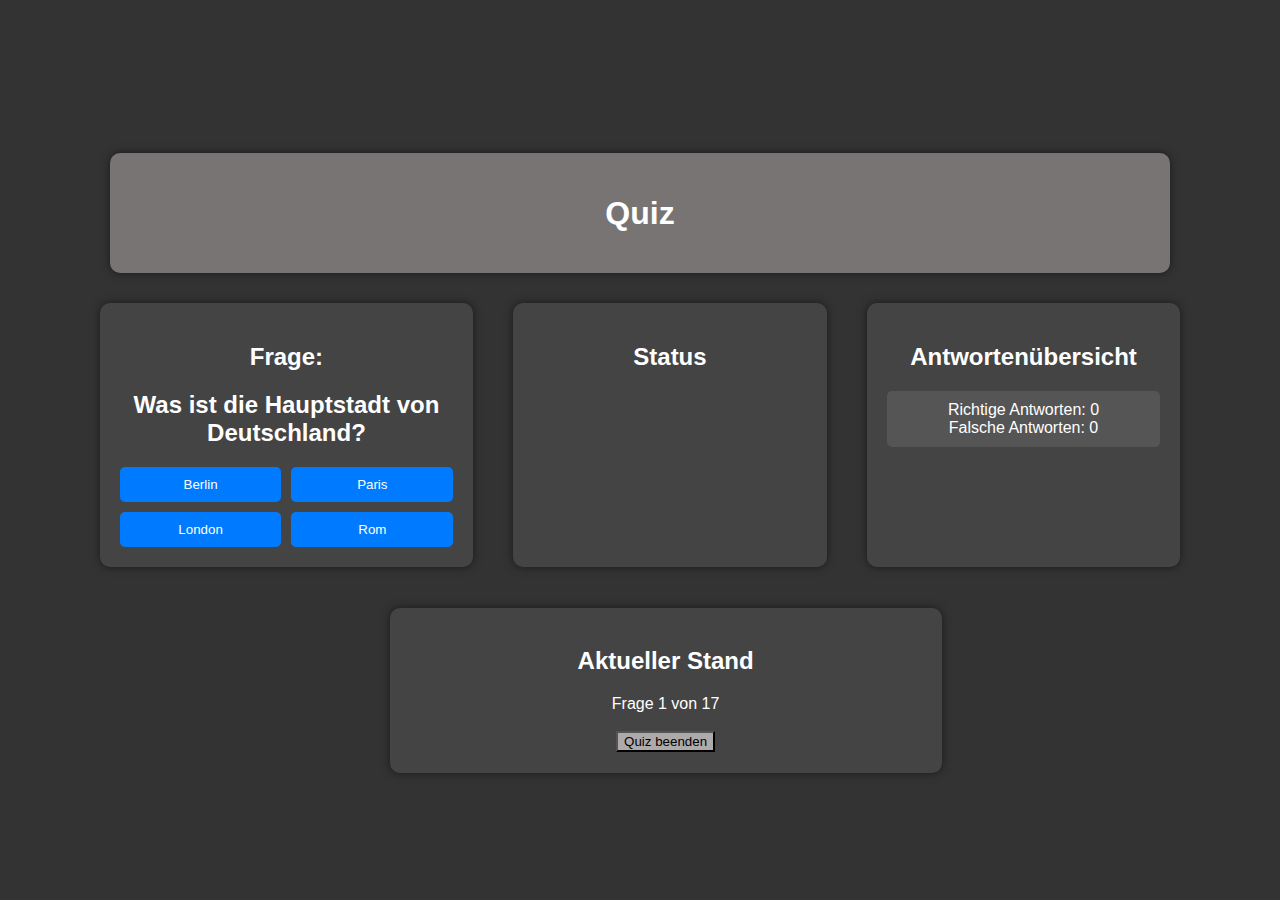
<file: Portfolio-Raphael-Neumeier/Quiz/index.html>
<!DOCTYPE html>
<html lang="de">
<head>
    <meta charset="UTF-8">
    <meta name="viewport" content="width=device-width, initial-scale=1.0">
    <title>Quizspiel</title>
    <link rel="stylesheet" href="styles.css">
</head>
<body>
    <div class="container">
        <div class="quiz-header" id="quiz-header">
            <h1>Quiz</h1>
        </div>
        <div class="quiz-container">
            <h2>Frage:</h2>
            <div id="question-container">
                <h2 id="question">Frage hier</h2>
            </div>
            <div id="answer-buttons" class="btn-grid"></div>
        </div>
        <div class="status-container">
            <h2>Status</h2>
            <div id="status"></div>
        </div>
        <div class="score-container">
            <h2>Antwortenübersicht</h2>
            <div id="point-summary" class="point-summary"></div>
        </div>
    </div>

    <div id="status-container">
        <h2>Aktueller Stand</h2>
        <div id="status"></div>
        <div id="progress"></div>
        <br>
        <button id="end-quiz-button" onclick="endQuiz()">Quiz beenden</button>
    </div>

    <div id="end-popup" class="popup">
        <div class="popup-content">
            <h2>Quiz beendet!</h2>
            <p>Richtige Antworten: <span id="correct-answers"></span></p>
            <p>Falsche Antworten: <span id="incorrect-answers"></span></p>
            <button onclick="restartQuiz()">Quiz erneut starten</button>
        </div>
    </div>

    <div id="blur-container"></div>

    <script src="script.js"></script>
</body>
</html>
</file>
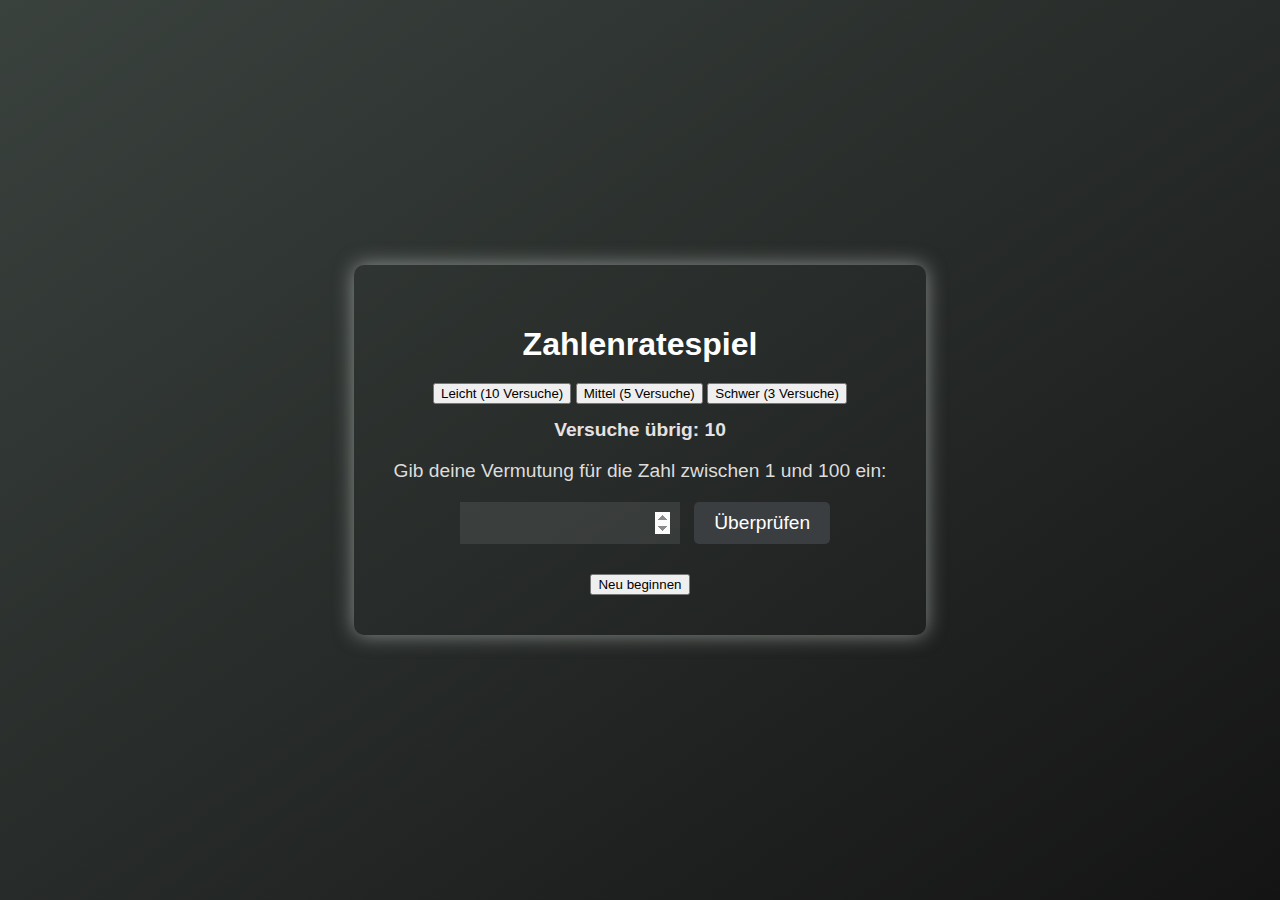
<file: Portfolio-Raphael-Neumeier/zahlenratespiel/index.html>
<!DOCTYPE html>
<html lang="de">
<head>
    <meta charset="UTF-8">
    <meta name="viewport" content="width=device-width, initial-scale=1.0">
    <title>Zahlenratespiel</title>
    <link rel="stylesheet" href="styles.css">
</head>
<body>
    <div class="container">
        <h1>Zahlenratespiel</h1>
        <div class="difficulty-buttons">
            <button onclick="setDifficulty(10)">Leicht (10 Versuche)</button>
            <button onclick="setDifficulty(5)">Mittel (5 Versuche)</button>
            <button onclick="setDifficulty(3)">Schwer (3 Versuche)</button>
        </div>
        <div class="attempts-counter" id="attempts-counter"></div>
        <p class="instruction">Gib deine Vermutung für die Zahl zwischen 1 und 100 ein:</p>
        <input type="number" id="guessInput" class="input-field">
        <button onclick="checkGuess()" class="submit-button">Überprüfen</button>
        <p id="message" class="message"></p>
        <button onclick="restartGame()" class="restart-button">Neu beginnen</button>
    </div>

    <div id="popup" class="popup">
        <div class="popup-content">
            <span class="close" onclick="closePopup()">&times;</span>
            <h2>Gewonnen!</h2>
            <p id="popup-message"></p>
            <button onclick="restartGameFromPopup()" class="restart-button">Erneut spielen</button>
        </div>
    </div>

    <div id="lossPopup" class="popup">
        <div class="popup-content">
            <span class="close" onclick="closeLossPopup()">&times;</span>
            <h2>Verloren!</h2>
            <p id="loss-popup-message"></p>
            <button onclick="restartGameFromLossPopup()" class="restart-button">Erneut versuchen</button>
        </div>
    </div>

    <script src="script.js"></script>
</body>
</html>
</file>
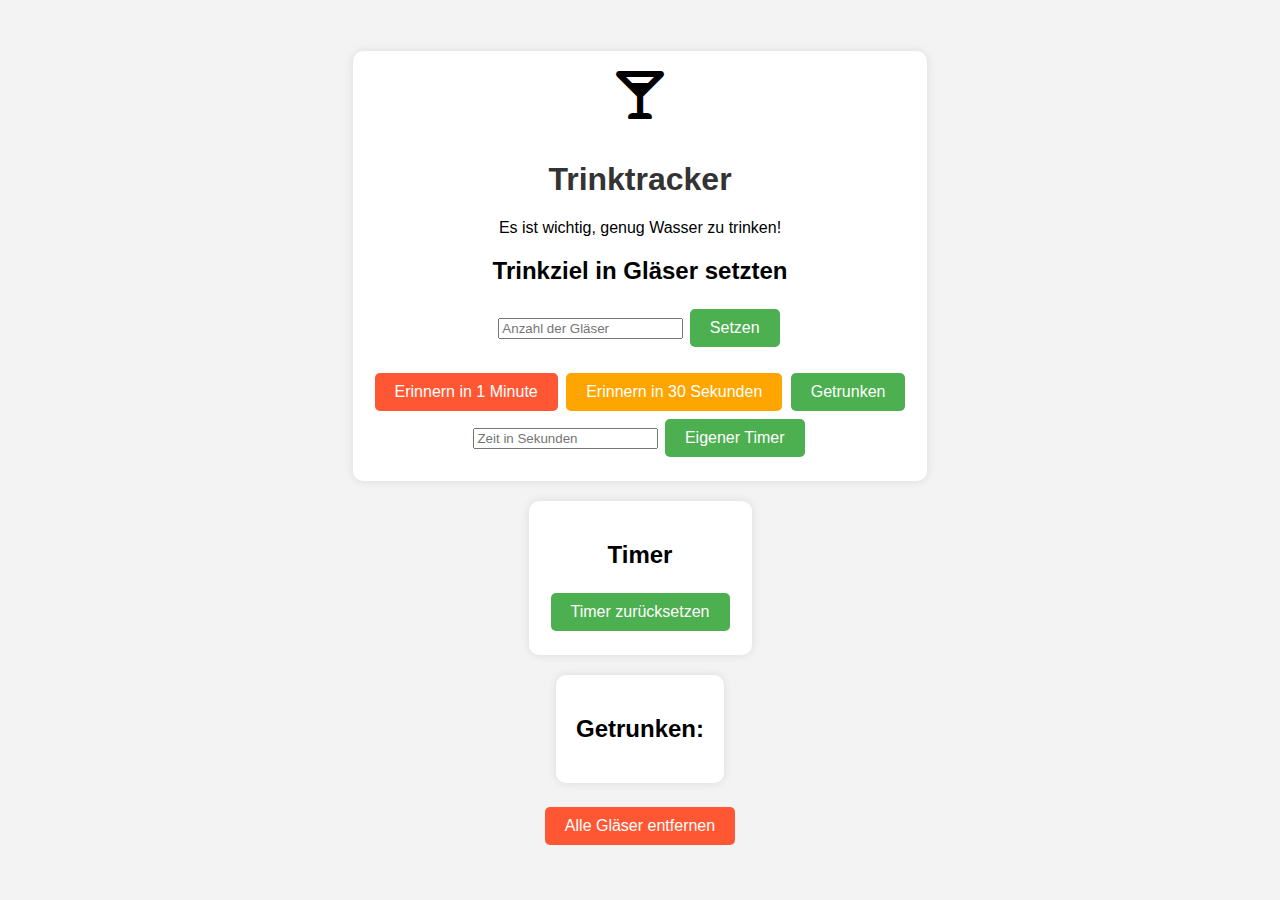
<file: Portfolio-Raphael-Neumeier/trinktracker/test.html>
<!DOCTYPE html>
<html lang="de">
<head>
    <meta charset="UTF-8">
    <meta name="viewport" content="width=device-width, initial-scale=1.0">
    <title>Trinkerinnerung</title>
    <link rel="stylesheet" href="https://cdnjs.cloudflare.com/ajax/libs/font-awesome/6.0.0-beta3/css/all.min.css">
    <style>
        body {
            font-family: Arial, sans-serif;
            background-color: #f3f3f3;
            margin: 0;
            padding: 0;
            display: flex;
            flex-direction: column;
            align-items: center;
            justify-content: center;
            height: 100vh;
        }
        .container {
            background-color: white;
            border-radius: 10px;
            box-shadow: 0 0 10px rgba(0, 0, 0, 0.1);
            padding: 20px;
            text-align: center;
            margin-bottom: 20px;
        }
        .timer-container {
            background-color: white;
            border-radius: 10px;
            box-shadow: 0 0 10px rgba(0, 0, 0, 0.1);
            padding: 20px;
            text-align: center;
            margin-bottom: 20px;
        }
        .water-container {
            background-color: white;
            border-radius: 10px;
            box-shadow: 0 0 10px rgba(0, 0, 0, 0.1);
            padding: 20px;
            text-align: center;
            display: flex;
            flex-direction: row;
            align-items: center;
            justify-content: center;
            margin-bottom: 20px;
        }
        .glass-icon {
            font-size: 24px;
            margin: 0 5px;
        }
        h1 {
            color: #333;
        }
        .reminder-icon {
            font-size: 48px;
            margin-bottom: 20px;
        }
        .button {
            background-color: #4CAF50;
            border: none;
            color: white;
            padding: 10px 20px;
            text-align: center;
            text-decoration: none;
            display: inline-block;
            font-size: 16px;
            margin: 4px 2px;
            cursor: pointer;
            border-radius: 5px;
        }
        .button-red {
            background-color: #ff5733;
        }
        .button-orange {
            background-color: #ffa500;
        }
        .button-green {
            background-color: #4CAF50;
        }
        .overlay {
            position: fixed;
            top: 0;
            left: 0;
            width: 100%;
            height: 100%;
            background-color: rgba(0, 0, 0, 0.5);
            z-index: 999;
            display: none;
            justify-content: center;
            align-items: center;
        }
        .popup {
            background-color: white;
            border-radius: 10px;
            box-shadow: 0 0 10px rgba(0, 0, 0, 0.5);
            padding: 20px;
            text-align: center;
            position: relative;
        }
        .close-btn {
            position: absolute;
            top: 5px;
            right: 10px;
            cursor: pointer;
        }
        .glass-icon.grey {
            color: grey;
        }
    </style>
</head>
<body>
    <div class="container">
        <i class="fas fa-glass-martini-alt reminder-icon"></i>
        <h1>Trinktracker</h1>
        <p>Es ist wichtig, genug Wasser zu trinken!</p>
        <div id="goal-section">
            <h2>Trinkziel in Gläser setzten</h2>
            <input type="number" id="drink-goal" placeholder="Anzahl der Gläser">
            <button class="button" onclick="setDrinkGoal()">Setzen</button><br><br>
        </div>
        <button class="button button-red" onclick="setReminder(60)">Erinnern in 1 Minute</button>
        <button class="button button-orange" onclick="setReminder(30)">Erinnern in 30 Sekunden</button>
        <button class="button button-green" onclick="drinkGlass()">Getrunken</button>
        <div id="custom-timer-section">
            <input type="number" id="custom-time" placeholder="Zeit in Sekunden">
            <button class="button" onclick="setCustomReminder()">Eigener Timer</button>
        </div>
    </div>
    <div class="timer-container">
        <h2>Timer</h2>
        <div class="timer" id="timer"></div>
        <button class="button" onclick="resetTimer()">Timer zurücksetzen</button>
    </div>
    <div class="water-container" id="water-container">
        <h2>Getrunken:  </h2>
    </div>
    <button class="button button-red" onclick="removeGlasses()">Alle Gläser entfernen</button>
    <div class="overlay" id="overlay">
        <div class="popup">
            <span class="close-btn" onclick="closePopup()">&times;</span>
            <h2>Timer abgelaufen!</h2>
            <p>Es ist Zeit, ein Glas Wasser zu trinken.</p>
        </div>
    </div>
    <script>
        var drinkCount = 0;
        var drinkGoal = 0;
        var countdown;

        function setReminder(timeInSeconds) {
            clearInterval(countdown);
            startCountdown(timeInSeconds);
        }

        function startCountdown(timeInSeconds) {
            var timeLeft = timeInSeconds;
            var timerDisplay = document.getElementById('timer');
            countdown = setInterval(function() {
                var minutes = Math.floor(timeLeft / 60);
                var seconds = timeLeft % 60;
                timerDisplay.textContent = minutes + 'm ' + seconds + 's';
                if (timeLeft <= 0) {
                    clearInterval(countdown);
                    timerDisplay.textContent = '';
                    showReminderPopup();
                    showReminder('Erinnerung: Zeit zum Trinken!');
                } else {
                    timeLeft--;
                }
            }, 1000);
        }

        function showReminderPopup() {
            var overlay = document.getElementById('overlay');
            overlay.style.display = 'flex';
            playTimerSound();
        }

        function playTimerSound() {
            var audio = new Audio('alarm.mp3');
            audio.play();
        }

        function closePopup() {
            var overlay = document.getElementById('overlay');
            overlay.style.display = 'none';
        }

        function showReminder(message) {
            alert(message);
        }

        function showDrink() {
            drinkCount++;
            var waterContainer = document.getElementById('water-container');
            var glassIcon = document.createElement('i');
            glassIcon.classList.add('fas', 'fa-glass-whiskey', 'glass-icon');
            if (drinkCount <= drinkGoal) {
                glassIcon.classList.add('grey');
            }
            waterContainer.appendChild(glassIcon);
        }

        function resetTimer() {
            clearInterval(countdown);
            var timerDisplay = document.getElementById('timer');
            timerDisplay.textContent = '';
        }

        function removeGlasses() {
            var waterContainer = document.getElementById('water-container');
            waterContainer.innerHTML = '<h2>Getrunken: </h2>';
            drinkCount = 0;
            var drinkIcons = waterContainer.querySelectorAll('.glass-icon');
            drinkIcons.forEach(function(icon) {
                icon.classList.add('grey');
            });
        }

        function setCustomReminder() {
            var customTimeInput = document.getElementById('custom-time');
            var customTimeInSeconds = parseInt(customTimeInput.value);
            if (!isNaN(customTimeInSeconds) && customTimeInSeconds > 0) {
                clearInterval(countdown);
                startCountdown(customTimeInSeconds);
            } else {
                alert("Bitte geben Sie eine gültige Zeit in Sekunden ein.");
            }
        }

        function setDrinkGoal() {
            var drinkGoalInput = document.getElementById('drink-goal');
            var newDrinkGoal = parseInt(drinkGoalInput.value);
            if (!isNaN(newDrinkGoal) && newDrinkGoal > 0) {
                drinkGoal = newDrinkGoal;
                updateDrinks();
                alert("Ihr Trinkziel beträgt jetzt " + drinkGoal + " Glässer.");
            } else {
                alert("Bitte geben Sie eine gültige Anzahl an Glässern ein.");
            }
        }

        function updateDrinks() {
            var waterContainer = document.getElementById('water-container');
            waterContainer.innerHTML = '<h2>Getrunken:  </h2>';
            for (var i = 0; i < drinkGoal; i++) {
                var glassIcon = document.createElement('i');
                glassIcon.classList.add('fas', 'fa-glass-whiskey', 'glass-icon', 'grey');
                waterContainer.appendChild(glassIcon);
            }
        }

        function drinkGlass() {
            if (drinkCount < drinkGoal) {
                var waterContainer = document.getElementById('water-container');
                var drinkIcons = waterContainer.querySelectorAll('.glass-icon.grey');
                if (drinkIcons.length > 0) {
                    drinkIcons[0].classList.remove('grey');
                    drinkCount++;
                } else {
                    alert("Sie haben bereits alle Glässer getrunken!");
                }
            } else {
                alert("Sie haben bereits alle Glässer getrunken!");
            }
        }
    </script>
</body>
</html>
</file>
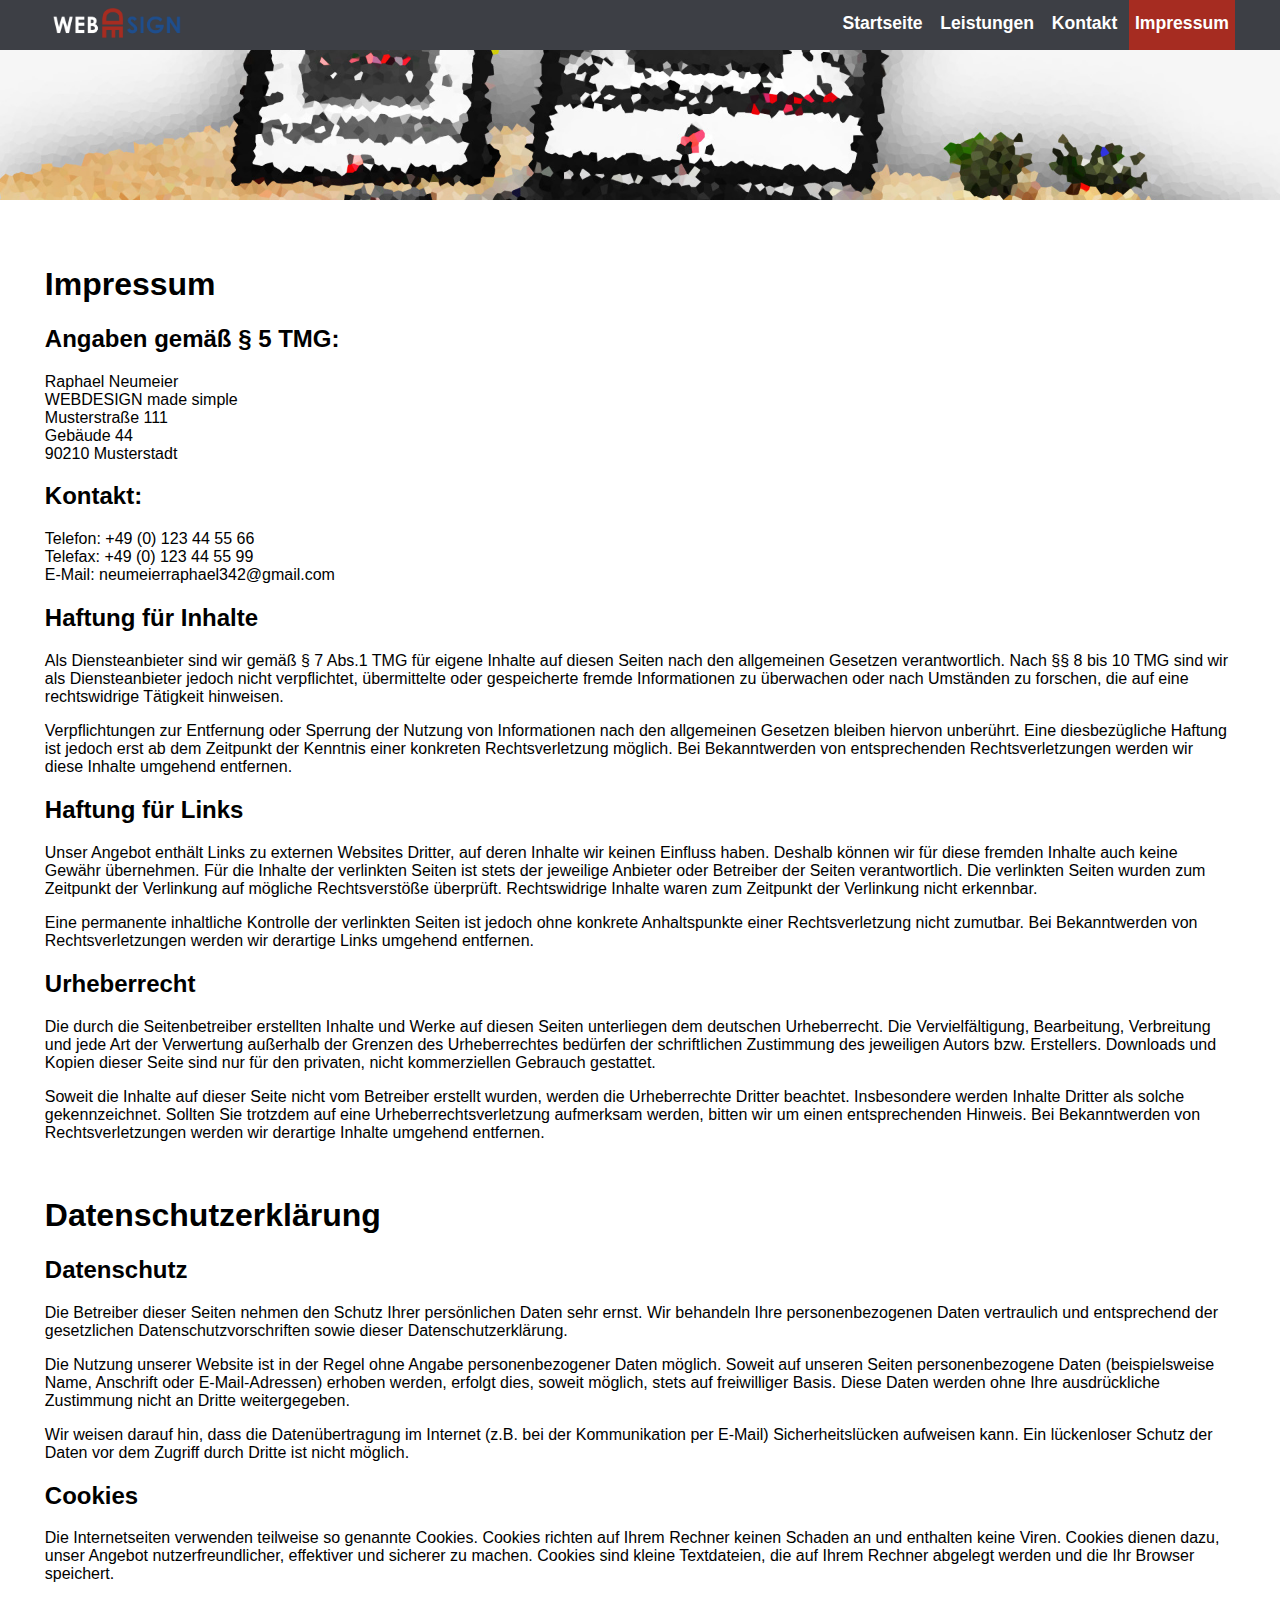
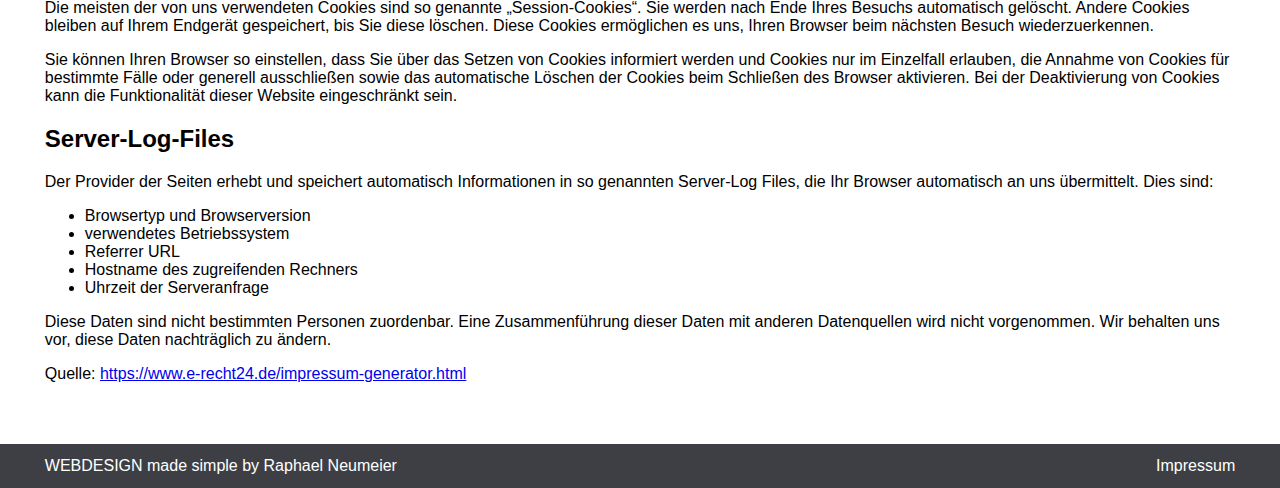
<file: Portfolio-Raphael-Neumeier/WEBDESIGN made simple/impressum.html>
<!DOCTYPE html>
<html lang="de">

	<head>

		<meta charset="utf-8">
		<meta name="viewport" content="width=device-width, initial-scale=1.0">
		<title>Impressum</title>

		<!-- FAVICONS -->
		<link rel="apple-touch-icon" sizes="180x180" href="./src/img/favicons/apple-touch-icon.png">
		<link rel="icon" type="image/png" sizes="32x32" href="./src/img/favicons/favicon-32x32.png">
		<link rel="icon" type="image/png" sizes="16x16" href="./src/img/favicons/favicon-16x16.png">
		<link rel="manifest" href="./src/img/favicons/site.webmanifest">
		<link rel="mask-icon" href="./src/img/favicons/safari-pinned-tab.svg" color="#5bbad5">
		<link rel="shortcut icon" href="./src/img/favicons/favicon.ico">
		<meta name="msapplication-TileColor" content="#f0f0f0">
		<meta name="msapplication-config" content="./src/img/favicons/browserconfig.xml">
		<meta name="theme-color" content="#ffffff">

		<!-- AUTOREN-STYLESHEET -->
		<link rel="stylesheet" type="text/css" href="./src/css/styles.css">

	</head>

	<body>

		<!-- NAVIGATIONSLEISTE -->

		<nav id="header-nav">

			<!-- DESKTOP-NAVIGATION -->

			<div class="container" id="desktop-nav">
				<div class="row">
					<div class="col-6">

						<a href="index1.html" class="logo-link">
							<img src="./src/img/webdesign-logo.png" alt="Logo von WEBDESIGN made simple">
						</a>

						<ul>
							<li><a href="index1.html">Startseite</a></li>
							<li><a href="leistungen.html">Leistungen</a></li>
							<li><a href="kontakt.html">Kontakt</a></li>
							<li class="active"><a href="impressum.html">Impressum</a></li>
						</ul>

					</div>
				</div>
			</div>

			<!-- MOBILE-NAVIGATION -->

			<div class="container" id="mobile-nav">
				<div class="row">
					<div class="col-6">

						<a href="index.html" class="logo-link">
							<img src="./src/img/webdesign-logo.png" alt="Logo von WEBDESIGN made simple">
						</a>

						<div class="clearfix" id="mobile-nav-dropdown">

							<div id="mobile-nav-button"><span>&equiv;</span></div>

							<div class="clearfix" id="mobile-nav-content">

								<ul>
									<li><a href="index.html">Startseite</a></li>
									<li><a href="leistungen.html">Leistungen</a></li>
									<li><a href="kontakt.html">Kontakt</a></li>
									<li class="active"><a href="impressum.html">Impressum</a></li>
								</ul>

							</div>

						</div>

					</div>
				</div>
			</div>

		</nav>

		<!-- HEADER-BANNER -->

		<header id="header-banner-klein"></header>

		<!-- IMPRESSUM -->

		<section id="impressum">

			<div class="container">
				<div class="row">
					<div class="col-6">

						<h1>Impressum</h1>

								<h2>Angaben gem&auml;&szlig; &sect; 5 TMG:</h2>

								<p>
									Raphael Neumeier<br /> WEBDESIGN made simple<br /> Musterstra&szlig;e 111<br /> Geb&auml;ude 44<br /> 90210 Musterstadt
								</p>

								<h2>Kontakt:</h2>

								<p>
									Telefon: +49 (0) 123 44 55 66<br /> Telefax: +49 (0) 123 44 55 99<br /> E-Mail: neumeierraphael342@gmail.com

								<h2>Haftung f&uuml;r Inhalte</h2>

								<p>
									Als Diensteanbieter sind wir gem&auml;&szlig; &sect; 7 Abs.1 TMG f&uuml;r eigene Inhalte auf diesen Seiten nach den allgemeinen Gesetzen verantwortlich. Nach &sect;&sect; 8 bis 10 TMG sind wir als Diensteanbieter jedoch nicht verpflichtet, &uuml;bermittelte
									oder gespeicherte fremde Informationen zu &uuml;berwachen oder nach Umst&auml;nden zu forschen, die auf eine rechtswidrige T&auml;tigkeit hinweisen.
								</p>
								<p>
									Verpflichtungen zur Entfernung oder Sperrung der Nutzung von Informationen nach den allgemeinen Gesetzen bleiben hiervon unber&uuml;hrt. Eine diesbez&uuml;gliche Haftung ist jedoch erst ab dem Zeitpunkt der Kenntnis einer konkreten Rechtsverletzung m&ouml;glich.
									Bei Bekanntwerden von entsprechenden Rechtsverletzungen werden wir diese Inhalte umgehend entfernen.
								</p>

								<h2>Haftung f&uuml;r Links</h2>

								<p>
									Unser Angebot enth&auml;lt Links zu externen Websites Dritter, auf deren Inhalte wir keinen Einfluss haben. Deshalb k&ouml;nnen wir f&uuml;r diese fremden Inhalte auch keine Gew&auml;hr &uuml;bernehmen. F&uuml;r die Inhalte der verlinkten Seiten ist stets
									der jeweilige Anbieter oder Betreiber der Seiten verantwortlich. Die verlinkten Seiten wurden zum Zeitpunkt der Verlinkung auf m&ouml;gliche Rechtsverst&ouml;&szlig;e &uuml;berpr&uuml;ft. Rechtswidrige Inhalte waren zum Zeitpunkt der Verlinkung nicht
									erkennbar.
								</p>
								<p>Eine permanente inhaltliche Kontrolle der verlinkten Seiten ist jedoch ohne konkrete Anhaltspunkte einer Rechtsverletzung nicht zumutbar. Bei Bekanntwerden von Rechtsverletzungen werden wir derartige Links umgehend entfernen.
								</p>

								<h2>Urheberrecht</h2>

								<p>Die durch die Seitenbetreiber erstellten Inhalte und Werke auf diesen Seiten unterliegen dem deutschen Urheberrecht. Die Vervielf&auml;ltigung, Bearbeitung, Verbreitung und jede Art der Verwertung au&szlig;erhalb der Grenzen des Urheberrechtes bed&uuml;rfen
									der schriftlichen Zustimmung des jeweiligen Autors bzw. Erstellers. Downloads und Kopien dieser Seite sind nur f&uuml;r den privaten, nicht kommerziellen Gebrauch gestattet.
								</p>
								<p>Soweit die Inhalte auf dieser Seite nicht vom Betreiber erstellt wurden, werden die Urheberrechte Dritter beachtet. Insbesondere werden Inhalte Dritter als solche gekennzeichnet. Sollten Sie trotzdem auf eine Urheberrechtsverletzung aufmerksam werden,
									bitten wir um einen entsprechenden Hinweis. Bei Bekanntwerden von Rechtsverletzungen werden wir derartige Inhalte umgehend entfernen.
								</p>

								<p>&nbsp;</p>

								<h1>Datenschutzerkl&auml;rung</h1>

								<h2>Datenschutz</h2>

								<p>
									Die Betreiber dieser Seiten nehmen den Schutz Ihrer pers&ouml;nlichen Daten sehr ernst. Wir behandeln Ihre
									personenbezogenen Daten vertraulich und entsprechend der gesetzlichen Datenschutzvorschriften sowie dieser
									Datenschutzerkl&auml;rung.
								</p>
								<p>
									Die Nutzung unserer Website ist in der Regel ohne Angabe personenbezogener Daten m&ouml;glich. Soweit auf
									unseren Seiten personenbezogene Daten (beispielsweise Name, Anschrift oder E-Mail-Adressen) erhoben werden,
									erfolgt dies, soweit m&ouml;glich, stets auf freiwilliger Basis. Diese Daten werden ohne Ihre
									ausdr&uuml;ckliche Zustimmung nicht an Dritte weitergegeben.
								</p>
								<p>
									Wir weisen darauf hin, dass die Daten&uuml;bertragung im Internet (z.B. bei der Kommunikation per E-Mail)
									Sicherheitsl&uuml;cken aufweisen kann. Ein l&uuml;ckenloser Schutz der Daten vor dem Zugriff durch Dritte
									ist nicht m&ouml;glich.
								</p>

								<h2>Cookies</h2>

								<p>
									Die Internetseiten verwenden teilweise so genannte Cookies. Cookies richten auf Ihrem Rechner keinen
									Schaden an und enthalten keine Viren. Cookies dienen dazu, unser Angebot nutzerfreundlicher, effektiver
									und sicherer zu machen. Cookies sind kleine Textdateien, die auf Ihrem Rechner abgelegt werden und die
									Ihr Browser speichert.
								</p>
								<p>
									Die meisten der von uns verwendeten Cookies sind so genannte „Session-Cookies“. Sie werden nach Ende
									Ihres Besuchs automatisch gel&ouml;scht. Andere Cookies bleiben auf Ihrem Endger&auml;t gespeichert, bis
									Sie diese l&ouml;schen. Diese Cookies erm&ouml;glichen es uns, Ihren Browser beim n&auml;chsten Besuch
									wiederzuerkennen.
								</p>
								<p>
									Sie k&ouml;nnen Ihren Browser so einstellen, dass Sie &uuml;ber das Setzen von Cookies informiert werden
									und Cookies nur im Einzelfall erlauben, die Annahme von Cookies f&uuml;r bestimmte F&auml;lle oder
									generell ausschlie&szlig;en sowie das automatische L&ouml;schen der Cookies beim Schlie&szlig;en des
									Browser aktivieren. Bei der Deaktivierung von Cookies kann die Funktionalit&auml;t dieser Website
									eingeschr&auml;nkt sein.
								</p>

								<h2>Server-Log-Files</h2>

								<p>
									Der Provider der Seiten erhebt und speichert automatisch Informationen in so genannten Server-Log Files,
									die Ihr Browser automatisch an uns &uuml;bermittelt. Dies sind:
								</p>

								<ul>
									<li>Browsertyp und Browserversion</li>
									<li>verwendetes Betriebssystem</li>
									<li>Referrer URL</li>
									<li>Hostname des zugreifenden Rechners</li>
									<li>Uhrzeit der Serveranfrage</li>
								</ul>

								<p>
									Diese Daten sind nicht bestimmten Personen zuordenbar. Eine Zusammenf&uuml;hrung dieser Daten mit
									anderen Datenquellen wird nicht vorgenommen. Wir behalten uns vor, diese Daten nachtr&auml;glich zu ändern.
								</p>

								<p>Quelle: <a href="https://www.erecht24.de/impressum-generator.html">https://www.e-recht24.de/impressum-generator.html</a></p>

					</div>
				</div>
			</div>

		</section>

		<!-- FOOTER-->

		<footer id="footer">

			<div class="container">
				<div class="row">
					<div class="col-6">
						<span>WEBDESIGN made simple by Raphael Neumeier</span>
						<nav id="footer-nav">
							<a href="impressum.html">Impressum</a>
						</nav>
					</div>
				</div>
			</div>

		</footer>

	</body>

</html>
</file>
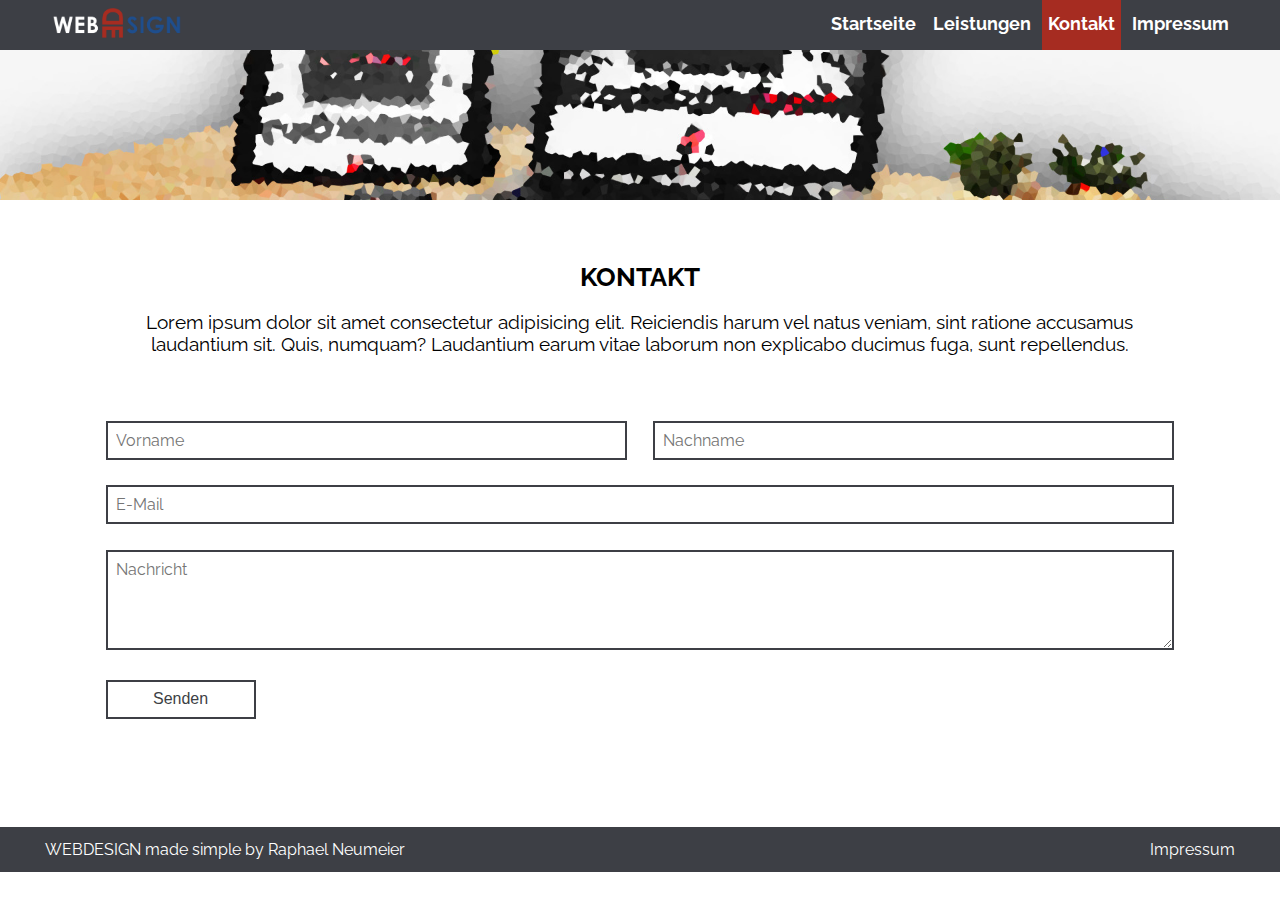
<file: Portfolio-Raphael-Neumeier/WEBDESIGN made simple/kontakt.html>
<!DOCTYPE html>
<html lang="de">

    <head>
        <meta charset="utf-8">
        <meta name="viewport" content="width=device-width, initial-scale=1.0">
        <title>Kontakt</title>
        <link rel="stylesheet" type="text/css" href="src/css/styles.css">
        <link rel="preconnect" href="https://fonts.googleapis.com">
        <link rel="preconnect" href="https://fonts.gstatic.com" crossorigin>
        <link href="https://fonts.googleapis.com/css2?family=Lato:ital,wght@0,400;0,700;1,400;1,700&family=Raleway:ital,wght@0,400;0,700;1,400;1,700&display=swap" rel="stylesheet">
    </head>

    <body>

        <!-- NAVIGATIONSLEISTE -->

        <nav id="header-nav">
   
            
            <div class="container" id="desktop-nav">
                <div class="row">
                    <div class="col-6">
    
                        <a href="index1.html" class="logo-link"><img src="src/img/webdesign-logo.png" alt="Das Logo von WEBDESIGN MADE SIMPLE"></a>
            
                        <ul>
            
                            <li><a href="index1.html">Startseite</a></li>
                            <li><a href="leistungen.html">Leistungen</a></li>
                            <li class="active"><a href="kontakt.html">Kontakt</a></li>
                            <li><a href="impressum.html">Impressum</a></li>
            
                        </ul>
    
                    </div>
                </div>
    
            </div>

       

        <div class="container" id="mobile-nav">
            <div class="row">
                <div class="col-6">

                    <a href="index1.html" class="logo-link"><img src="src/img/webdesign-logo.png" alt="Das Logo von WEBDESIGN MADE SIMPLE"></a>


                    <div class="clearfix" id="mobile-nav-dropdown">

                        <div id="mobile-nav-button"><span>&equiv;</span></div>

                        <div class="clearfix" id="mobile-nav-content">
    
                            <ul>
            
                                <li ><a href="index1.html">Startseite</a></li>
                                <li><a href="leistungen.html">Leistungen</a></li>
                                <li class="active"><a href="kontakt.html">Kontakt</a></li>
                                <li><a href="impressum.html">Impressum</a></li>
                
                            </ul>
    
                        </div>

                    </div>



                </div>
            </div>

        </div>



        </nav>


            <!-- HEADER -->


            <header id="header-banner-klein"></header>


        


        <!-- KONTAKT-BEREICH -->

        <section id="kontakt-bereich">

            <div class="container">

                <div class="row">
                    <div class="col-6">
                        <header class="intro-container">
                            <h1>Kontakt</h1>
                            <p>Lorem ipsum dolor sit amet consectetur adipisicing elit. Reiciendis harum vel natus veniam, sint ratione accusamus laudantium sit. Quis, numquam? Laudantium earum vitae laborum non explicabo ducimus fuga, sunt repellendus.</p>
                        </header>
                    </div>
                </div>

                <form action="kontakt.html" method="post" id="kontakt-formular">
                <div class="row">
                    <div class="col-3">
                        <label for="vorname" class="screenreader">Vorname:</label>
                        <input type="text" name="vorname" id="vorname" placeholder="Vorname">
                    </div>
                    <div class="col-3">
                        <label for="nachname" class="screenreader">Nachname:</label>
                        <input type="text" name="nachname" id="nachname" placeholder="Nachname">
                    </div>
                </div>
                <div class="row">
                    <div class="col-6">
                        <label for="email" class="screenreader">E-Mail:</label>
                        <input type="text" name="email" id="email" placeholder="E-Mail">
                    </div>
                </div>
                <div class="row">
                    <div class="col-6">
                        <label for="nachricht" class="screenreader">Nachricht:</label>
                        <textarea name="nachricht" id="nachricht" placeholder="Nachricht"></textarea>
                    </div>
                </div>
                <div class="row">
                    <div class="col-6">
                        <button class="btn-typ-3" type="submit" name="absendeButton">Senden</button>
                    </div>
                </div>
                </form>

            </div>

        </section>




                <!-- FOOTER -->

                <footer id="footer">
                    <div class="container">
                        <div class="row">
                            <div class="col-6">
                                <span>WEBDESIGN made simple by Raphael Neumeier</span>
                            <nav id="footer-nav">
                                <a href="impressum.html">Impressum</a>
                            </nav>
                            </div>
                        </div>
                    </div>
                </footer>


    </body>

</html>
</file>
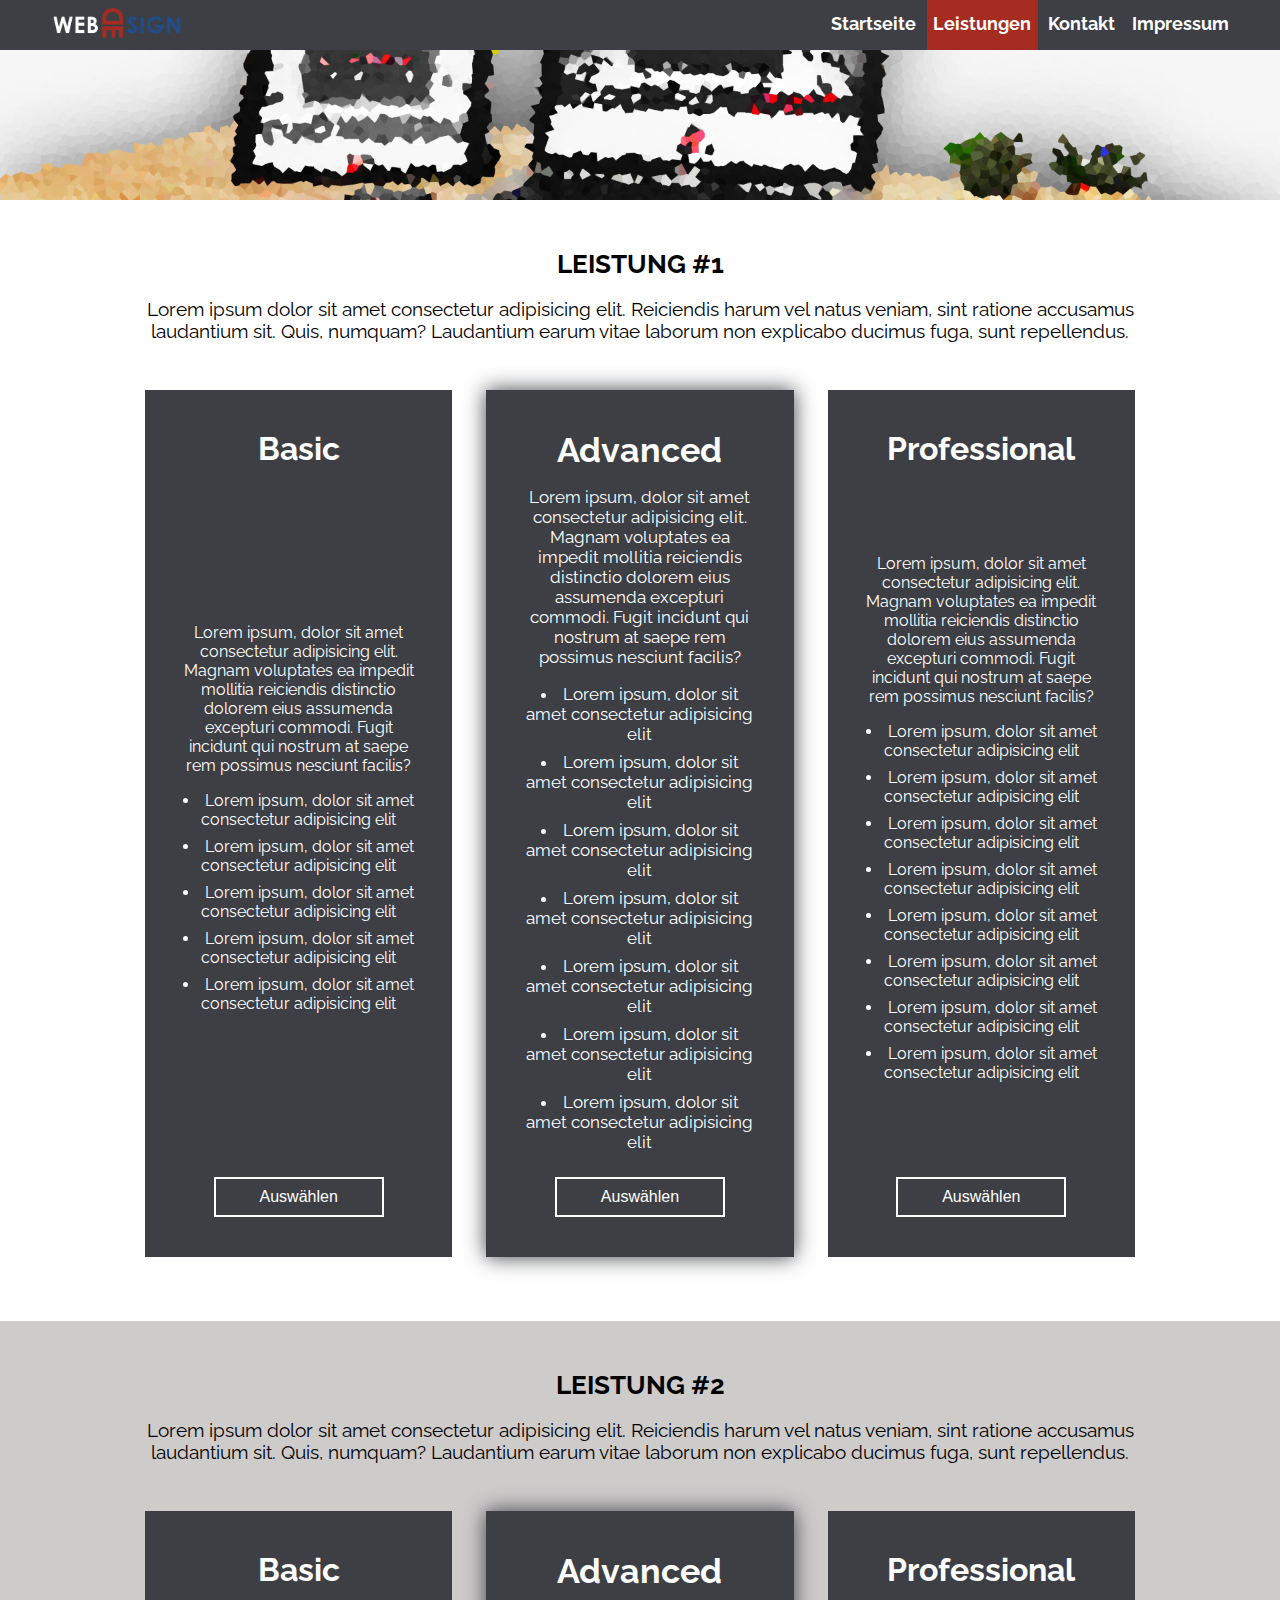
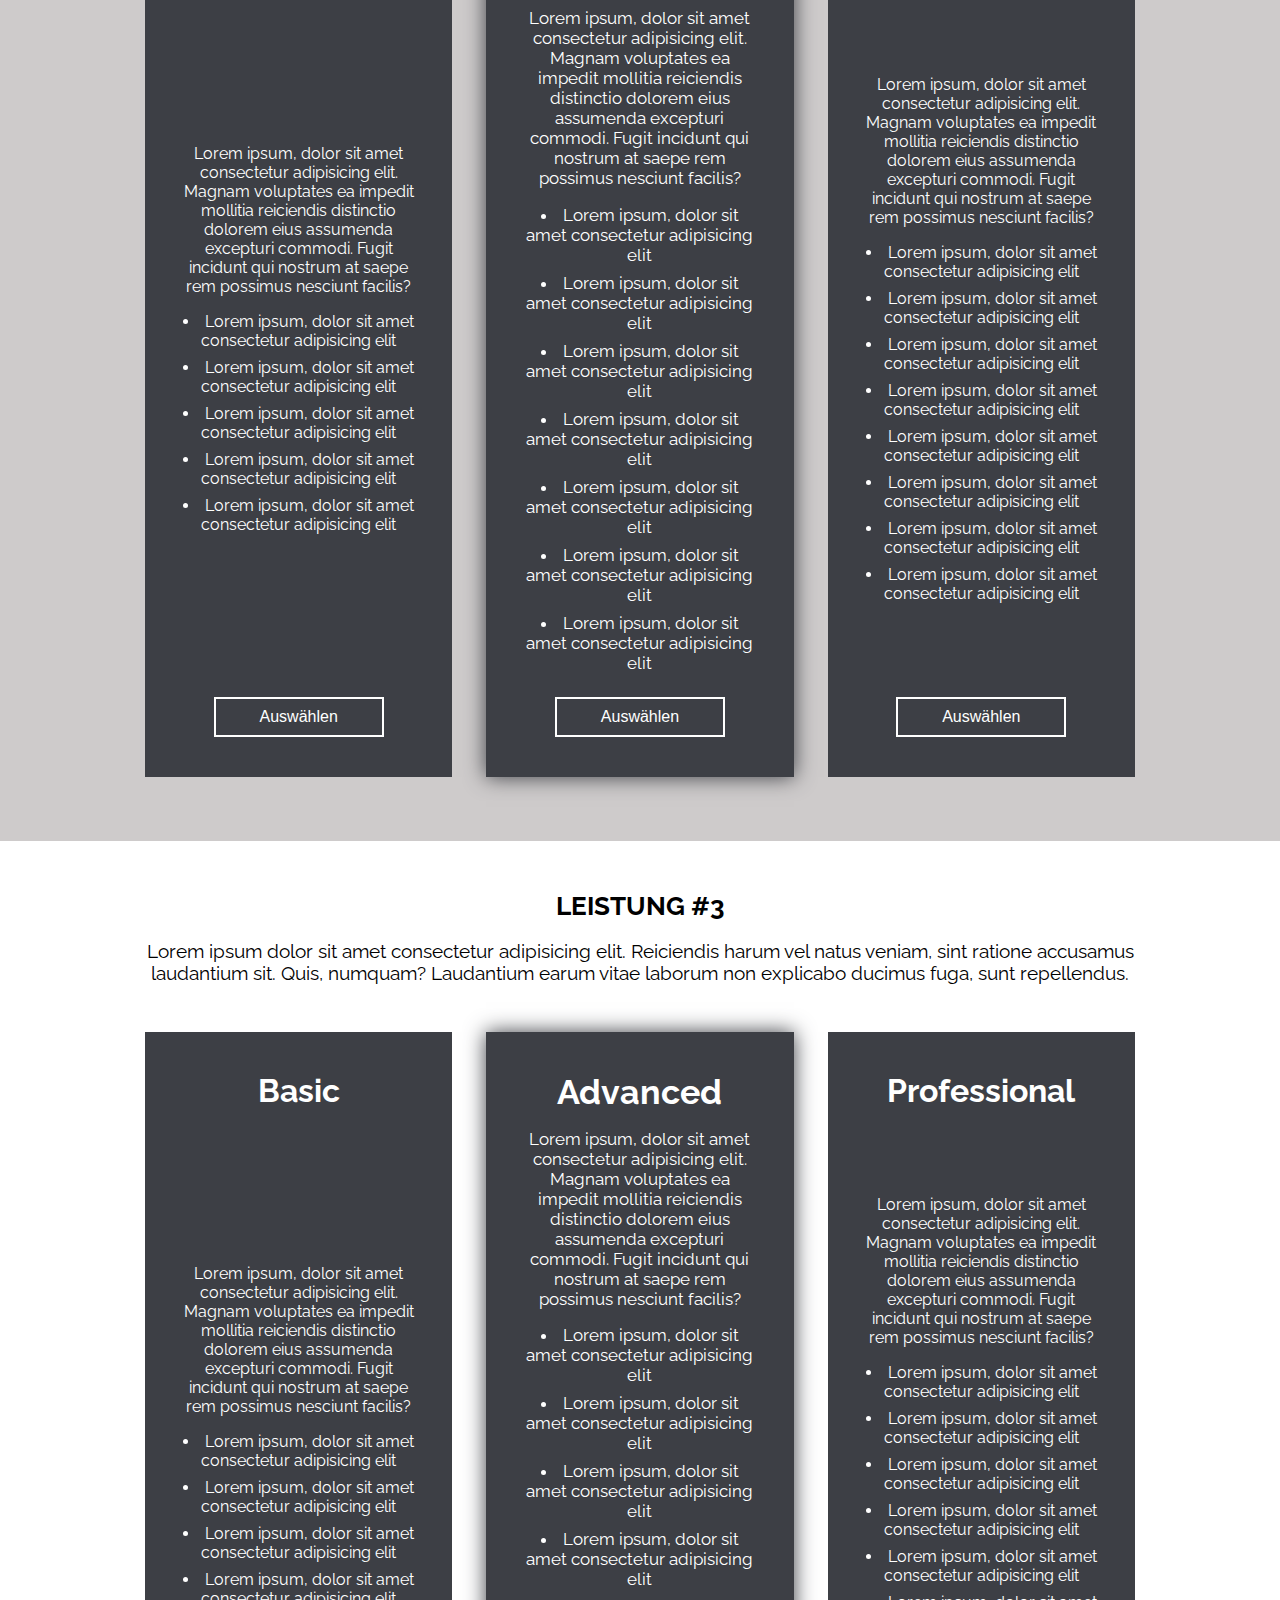
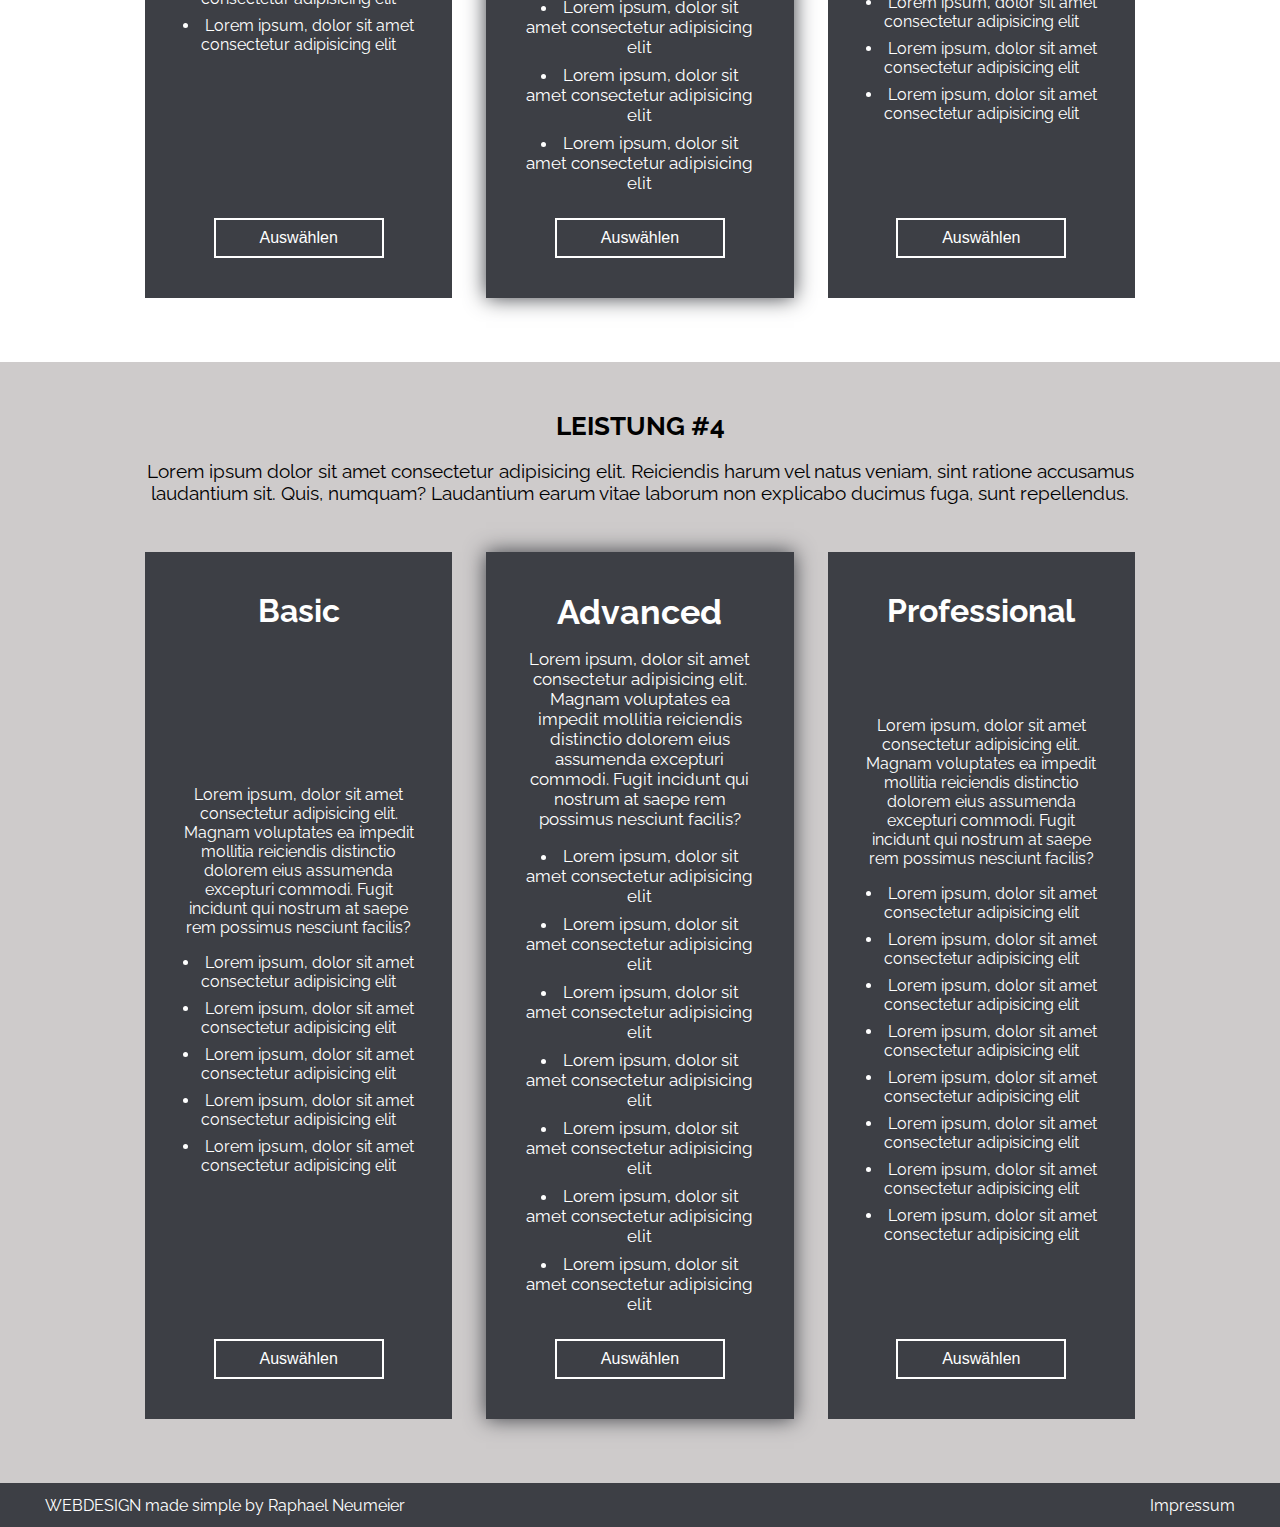
<file: Portfolio-Raphael-Neumeier/WEBDESIGN made simple/leistungen.html>
<!DOCTYPE html>
<html lang="de">

    <head>
        <meta charset="utf-8">
        <meta name="viewport" content="width=device-width, initial-scale=1.0">
        <title>Leistungen</title>
        <link rel="stylesheet" type="text/css" href="src/css/styles.css">
        <link rel="preconnect" href="https://fonts.googleapis.com">
        <link rel="preconnect" href="https://fonts.gstatic.com" crossorigin>
        <link href="https://fonts.googleapis.com/css2?family=Lato:ital,wght@0,400;0,700;1,400;1,700&family=Raleway:ital,wght@0,400;0,700;1,400;1,700&display=swap" rel="stylesheet">
    </head>

    <body>

        <!-- NAVIGATIONSLEISTE -->

        <nav id="header-nav">
   
            
            <div class="container" id="desktop-nav">
                <div class="row">
                    <div class="col-6">
    
                        <a href="index1.html" class="logo-link"><img src="src/img/webdesign-logo.png" alt="Das Logo von WEBDESIGN MADE SIMPLE"></a>
            
                        <ul>
            
                            <li><a href="index1.html">Startseite</a></li>
                            <li class="active"><a href="leistungen.html">Leistungen</a></li>
                            <li><a href="kontakt.html">Kontakt</a></li>
                            <li><a href="impressum.html">Impressum</a></li>
            
                        </ul>
    
                    </div>
                </div>
    
            </div>

       

        <div class="container" id="mobile-nav">
            <div class="row">
                <div class="col-6">

                    <a href="index1.html" class="logo-link"><img src="src/img/webdesign-logo.png" alt="Das Logo von WEBDESIGN MADE SIMPLE"></a>


                    <div class="clearfix" id="mobile-nav-dropdown">

                        <div id="mobile-nav-button"><span>&equiv;</span></div>

                        <div class="clearfix" id="mobile-nav-content">
    
                            <ul>
            
                                <li ><a href="index1.html">Startseite</a></li>
                                <li class="active"><a href="leistungen.html">Leistungen</a></li>
                                <li><a href="kontakt.html">Kontakt</a></li>
                                <li><a href="impressum.html">Impressum</a></li>
                
                            </ul>
    
                        </div>

                    </div>



                </div>
            </div>

        </div>



        </nav>

            
    <!-- HEADER -->

    <header id="header-banner-klein"></header>


    <!-- LEISTUNG -->

        <section class="leistung" id="leistung1">

            <div class="flex-container">

            <header class="intro-container">
                <h1>Leistung #1</h1>
                <p>Lorem ipsum dolor sit amet consectetur adipisicing elit. Reiciendis harum vel natus veniam, sint ratione accusamus laudantium sit. Quis, numquam? Laudantium earum vitae laborum non explicabo ducimus fuga, sunt repellendus.</p>
            </header>

            </div>

            <div class="flex-container">

                <article class="leistungs-box">

                    <h1>Basic</h1>
                    <div>
                        <p>Lorem ipsum, dolor sit amet consectetur adipisicing elit. Magnam voluptates ea impedit mollitia reiciendis distinctio dolorem eius assumenda excepturi commodi. Fugit incidunt qui nostrum at saepe rem possimus nesciunt facilis?</p>
                        <ul>
                            <li>Lorem ipsum, dolor sit amet consectetur adipisicing elit</li>
                            <li>Lorem ipsum, dolor sit amet consectetur adipisicing elit</li>
                            <li>Lorem ipsum, dolor sit amet consectetur adipisicing elit</li>
                            <li>Lorem ipsum, dolor sit amet consectetur adipisicing elit</li>
                            <li>Lorem ipsum, dolor sit amet consectetur adipisicing elit</li>
                        </ul>
                    </div>
                    <button type="button" class="btn-typ-2 leistung-auswählen-btn">Auswählen</button>


                </article>


                <article class="leistungs-box leistungs-box-empfohlen">

                    <h1>Advanced</h1>
                    <div>
                    <p>Lorem ipsum, dolor sit amet consectetur adipisicing elit. Magnam voluptates ea impedit mollitia reiciendis distinctio dolorem eius assumenda excepturi commodi. Fugit incidunt qui nostrum at saepe rem possimus nesciunt facilis?</p>
                    <ul>
                        <li>Lorem ipsum, dolor sit amet consectetur adipisicing elit</li>
                        <li>Lorem ipsum, dolor sit amet consectetur adipisicing elit</li>
                        <li>Lorem ipsum, dolor sit amet consectetur adipisicing elit</li>
                        <li>Lorem ipsum, dolor sit amet consectetur adipisicing elit</li>
                        <li>Lorem ipsum, dolor sit amet consectetur adipisicing elit</li>
                        <li>Lorem ipsum, dolor sit amet consectetur adipisicing elit</li>
                        <li>Lorem ipsum, dolor sit amet consectetur adipisicing elit</li>
                    </ul>
                    </div>
                    <button type="button"  class="btn-typ-2 leistung-auswählen-btn">Auswählen</button>

                </article>


                <article class="leistungs-box">

                    <h1>Professional</h1>
                    <div>
                    <p>Lorem ipsum, dolor sit amet consectetur adipisicing elit. Magnam voluptates ea impedit mollitia reiciendis distinctio dolorem eius assumenda excepturi commodi. Fugit incidunt qui nostrum at saepe rem possimus nesciunt facilis?</p>
                    <ul>
                        <li>Lorem ipsum, dolor sit amet consectetur adipisicing elit</li>
                        <li>Lorem ipsum, dolor sit amet consectetur adipisicing elit</li>
                        <li>Lorem ipsum, dolor sit amet consectetur adipisicing elit</li>
                        <li>Lorem ipsum, dolor sit amet consectetur adipisicing elit</li>
                        <li>Lorem ipsum, dolor sit amet consectetur adipisicing elit</li>
                        <li>Lorem ipsum, dolor sit amet consectetur adipisicing elit</li>
                        <li>Lorem ipsum, dolor sit amet consectetur adipisicing elit</li>
                        <li>Lorem ipsum, dolor sit amet consectetur adipisicing elit</li>
                    </ul>
                    </div>
                    <button type="button" class="btn-typ-2 leistung-auswählen-btn">Auswählen</button>


                </article>
            </div>

        </section>

        <!-- LEISTUNG -->

        <section class="leistung" id="leistung2">

            <div class="flex-container">

            <header class="intro-container">
                <h1>Leistung #2</h1>
                <p>Lorem ipsum dolor sit amet consectetur adipisicing elit. Reiciendis harum vel natus veniam, sint ratione accusamus laudantium sit. Quis, numquam? Laudantium earum vitae laborum non explicabo ducimus fuga, sunt repellendus.</p>
            </header>

            </div>

            <div class="flex-container">

                <article class="leistungs-box">

                    <h1>Basic</h1>
                    <div>
                        <p>Lorem ipsum, dolor sit amet consectetur adipisicing elit. Magnam voluptates ea impedit mollitia reiciendis distinctio dolorem eius assumenda excepturi commodi. Fugit incidunt qui nostrum at saepe rem possimus nesciunt facilis?</p>
                        <ul>
                            <li>Lorem ipsum, dolor sit amet consectetur adipisicing elit</li>
                            <li>Lorem ipsum, dolor sit amet consectetur adipisicing elit</li>
                            <li>Lorem ipsum, dolor sit amet consectetur adipisicing elit</li>
                            <li>Lorem ipsum, dolor sit amet consectetur adipisicing elit</li>
                            <li>Lorem ipsum, dolor sit amet consectetur adipisicing elit</li>
                        </ul>
                    </div>
                    <button type="button" class="btn-typ-2 leistung-auswählen-btn">Auswählen</button>


                </article>


                <article class="leistungs-box leistungs-box-empfohlen">

                    <h1>Advanced</h1>
                    <div>
                    <p>Lorem ipsum, dolor sit amet consectetur adipisicing elit. Magnam voluptates ea impedit mollitia reiciendis distinctio dolorem eius assumenda excepturi commodi. Fugit incidunt qui nostrum at saepe rem possimus nesciunt facilis?</p>
                    <ul>
                        <li>Lorem ipsum, dolor sit amet consectetur adipisicing elit</li>
                        <li>Lorem ipsum, dolor sit amet consectetur adipisicing elit</li>
                        <li>Lorem ipsum, dolor sit amet consectetur adipisicing elit</li>
                        <li>Lorem ipsum, dolor sit amet consectetur adipisicing elit</li>
                        <li>Lorem ipsum, dolor sit amet consectetur adipisicing elit</li>
                        <li>Lorem ipsum, dolor sit amet consectetur adipisicing elit</li>
                        <li>Lorem ipsum, dolor sit amet consectetur adipisicing elit</li>
                    </ul>
                    </div>
                    <button type="button"  class="btn-typ-2 leistung-auswählen-btn">Auswählen</button>

                </article>


                <article class="leistungs-box">

                    <h1>Professional</h1>
                    <div>
                    <p>Lorem ipsum, dolor sit amet consectetur adipisicing elit. Magnam voluptates ea impedit mollitia reiciendis distinctio dolorem eius assumenda excepturi commodi. Fugit incidunt qui nostrum at saepe rem possimus nesciunt facilis?</p>
                    <ul>
                        <li>Lorem ipsum, dolor sit amet consectetur adipisicing elit</li>
                        <li>Lorem ipsum, dolor sit amet consectetur adipisicing elit</li>
                        <li>Lorem ipsum, dolor sit amet consectetur adipisicing elit</li>
                        <li>Lorem ipsum, dolor sit amet consectetur adipisicing elit</li>
                        <li>Lorem ipsum, dolor sit amet consectetur adipisicing elit</li>
                        <li>Lorem ipsum, dolor sit amet consectetur adipisicing elit</li>
                        <li>Lorem ipsum, dolor sit amet consectetur adipisicing elit</li>
                        <li>Lorem ipsum, dolor sit amet consectetur adipisicing elit</li>
                    </ul>
                    </div>
                    <button type="button" class="btn-typ-2 leistung-auswählen-btn">Auswählen</button>


                </article>
            </div>

        </section>

        <!-- LEISTUNG -->

        <section class="leistung" id="leistung3">

            <div class="flex-container">

            <header class="intro-container">
                <h1>Leistung #3</h1>
                <p>Lorem ipsum dolor sit amet consectetur adipisicing elit. Reiciendis harum vel natus veniam, sint ratione accusamus laudantium sit. Quis, numquam? Laudantium earum vitae laborum non explicabo ducimus fuga, sunt repellendus.</p>
            </header>

            </div>

            <div class="flex-container">

                <article class="leistungs-box">

                    <h1>Basic</h1>
                    <div>
                        <p>Lorem ipsum, dolor sit amet consectetur adipisicing elit. Magnam voluptates ea impedit mollitia reiciendis distinctio dolorem eius assumenda excepturi commodi. Fugit incidunt qui nostrum at saepe rem possimus nesciunt facilis?</p>
                        <ul>
                            <li>Lorem ipsum, dolor sit amet consectetur adipisicing elit</li>
                            <li>Lorem ipsum, dolor sit amet consectetur adipisicing elit</li>
                            <li>Lorem ipsum, dolor sit amet consectetur adipisicing elit</li>
                            <li>Lorem ipsum, dolor sit amet consectetur adipisicing elit</li>
                            <li>Lorem ipsum, dolor sit amet consectetur adipisicing elit</li>
                        </ul>
                    </div>
                    <button type="button" class="btn-typ-2 leistung-auswählen-btn">Auswählen</button>


                </article>


                <article class="leistungs-box leistungs-box-empfohlen">

                    <h1>Advanced</h1>
                    <div>
                    <p>Lorem ipsum, dolor sit amet consectetur adipisicing elit. Magnam voluptates ea impedit mollitia reiciendis distinctio dolorem eius assumenda excepturi commodi. Fugit incidunt qui nostrum at saepe rem possimus nesciunt facilis?</p>
                    <ul>
                        <li>Lorem ipsum, dolor sit amet consectetur adipisicing elit</li>
                        <li>Lorem ipsum, dolor sit amet consectetur adipisicing elit</li>
                        <li>Lorem ipsum, dolor sit amet consectetur adipisicing elit</li>
                        <li>Lorem ipsum, dolor sit amet consectetur adipisicing elit</li>
                        <li>Lorem ipsum, dolor sit amet consectetur adipisicing elit</li>
                        <li>Lorem ipsum, dolor sit amet consectetur adipisicing elit</li>
                        <li>Lorem ipsum, dolor sit amet consectetur adipisicing elit</li>
                    </ul>
                    </div>
                    <button type="button"  class="btn-typ-2 leistung-auswählen-btn">Auswählen</button>

                </article>


                <article class="leistungs-box">

                    <h1>Professional</h1>
                    <div>
                    <p>Lorem ipsum, dolor sit amet consectetur adipisicing elit. Magnam voluptates ea impedit mollitia reiciendis distinctio dolorem eius assumenda excepturi commodi. Fugit incidunt qui nostrum at saepe rem possimus nesciunt facilis?</p>
                    <ul>
                        <li>Lorem ipsum, dolor sit amet consectetur adipisicing elit</li>
                        <li>Lorem ipsum, dolor sit amet consectetur adipisicing elit</li>
                        <li>Lorem ipsum, dolor sit amet consectetur adipisicing elit</li>
                        <li>Lorem ipsum, dolor sit amet consectetur adipisicing elit</li>
                        <li>Lorem ipsum, dolor sit amet consectetur adipisicing elit</li>
                        <li>Lorem ipsum, dolor sit amet consectetur adipisicing elit</li>
                        <li>Lorem ipsum, dolor sit amet consectetur adipisicing elit</li>
                        <li>Lorem ipsum, dolor sit amet consectetur adipisicing elit</li>
                    </ul>
                    </div>
                    <button type="button" class="btn-typ-2 leistung-auswählen-btn">Auswählen</button>


                </article>
            </div>

        </section>

        <!-- LEISTUNG -->

        <section class="leistung" id="leistung4">

            <div class="flex-container">

            <header class="intro-container">
                <h1>Leistung #4</h1>
                <p>Lorem ipsum dolor sit amet consectetur adipisicing elit. Reiciendis harum vel natus veniam, sint ratione accusamus laudantium sit. Quis, numquam? Laudantium earum vitae laborum non explicabo ducimus fuga, sunt repellendus.</p>
            </header>

            </div>

            <div class="flex-container">

                <article class="leistungs-box">

                    <h1>Basic</h1>
                    <div>
                        <p>Lorem ipsum, dolor sit amet consectetur adipisicing elit. Magnam voluptates ea impedit mollitia reiciendis distinctio dolorem eius assumenda excepturi commodi. Fugit incidunt qui nostrum at saepe rem possimus nesciunt facilis?</p>
                        <ul>
                            <li>Lorem ipsum, dolor sit amet consectetur adipisicing elit</li>
                            <li>Lorem ipsum, dolor sit amet consectetur adipisicing elit</li>
                            <li>Lorem ipsum, dolor sit amet consectetur adipisicing elit</li>
                            <li>Lorem ipsum, dolor sit amet consectetur adipisicing elit</li>
                            <li>Lorem ipsum, dolor sit amet consectetur adipisicing elit</li>
                        </ul>
                    </div>
                    <button type="button" class="btn-typ-2 leistung-auswählen-btn">Auswählen</button>


                </article>


                <article class="leistungs-box leistungs-box-empfohlen">

                    <h1>Advanced</h1>
                    <div>
                    <p>Lorem ipsum, dolor sit amet consectetur adipisicing elit. Magnam voluptates ea impedit mollitia reiciendis distinctio dolorem eius assumenda excepturi commodi. Fugit incidunt qui nostrum at saepe rem possimus nesciunt facilis?</p>
                    <ul>
                        <li>Lorem ipsum, dolor sit amet consectetur adipisicing elit</li>
                        <li>Lorem ipsum, dolor sit amet consectetur adipisicing elit</li>
                        <li>Lorem ipsum, dolor sit amet consectetur adipisicing elit</li>
                        <li>Lorem ipsum, dolor sit amet consectetur adipisicing elit</li>
                        <li>Lorem ipsum, dolor sit amet consectetur adipisicing elit</li>
                        <li>Lorem ipsum, dolor sit amet consectetur adipisicing elit</li>
                        <li>Lorem ipsum, dolor sit amet consectetur adipisicing elit</li>
                    </ul>
                    </div>
                    <button type="button"  class="btn-typ-2 leistung-auswählen-btn">Auswählen</button>

                </article>


                <article class="leistungs-box">

                    <h1>Professional</h1>
                    <div>
                    <p>Lorem ipsum, dolor sit amet consectetur adipisicing elit. Magnam voluptates ea impedit mollitia reiciendis distinctio dolorem eius assumenda excepturi commodi. Fugit incidunt qui nostrum at saepe rem possimus nesciunt facilis?</p>
                    <ul>
                        <li>Lorem ipsum, dolor sit amet consectetur adipisicing elit</li>
                        <li>Lorem ipsum, dolor sit amet consectetur adipisicing elit</li>
                        <li>Lorem ipsum, dolor sit amet consectetur adipisicing elit</li>
                        <li>Lorem ipsum, dolor sit amet consectetur adipisicing elit</li>
                        <li>Lorem ipsum, dolor sit amet consectetur adipisicing elit</li>
                        <li>Lorem ipsum, dolor sit amet consectetur adipisicing elit</li>
                        <li>Lorem ipsum, dolor sit amet consectetur adipisicing elit</li>
                        <li>Lorem ipsum, dolor sit amet consectetur adipisicing elit</li>
                    </ul>
                    </div>
                    <button type="button" class="btn-typ-2 leistung-auswählen-btn">Auswählen</button>


                </article>
            </div>

        </section>


            <!-- FOOTER -->

            <footer id="footer">
                <div class="container">
                    <div class="row">
                        <div class="col-6">
                            <span>WEBDESIGN made simple by Raphael Neumeier</span>
                        <nav id="footer-nav">
                            <a href="impressum.html">Impressum</a>
                        </nav>
                        </div>
                    </div>
                </div>
            </footer>

    
    </body>

</html>
</file>
<file: Portfolio-Raphael-Neumeier/src/css/styles.css>
* {
    margin: 0;
    padding: 0;
    box-sizing: border-box;
}

body {
    font-family: "Anton", sans-serif;
}

.container {
    width: 90%;
    margin: 0 auto;
}

header {
    background-color: black;
    position: fixed;
    width: 100%;
    z-index: 1000;
    padding-top: 15px;
    padding-bottom: 11px;
    box-shadow: 0 0 20px 0 rgb(51, 49, 49);

}

.logo {
    color: white;
    font-weight: bold;
    font-size: 28px; /* Größere Schriftgröße */
    float: left;
    margin-left: 20px; /* Abstand zum linken Rand */
}

.logo:hover {
    color: aqua;
}

.nav-links {
    font-size: 24px;
    float: right;
    list-style: none;
    padding-top: 4px;
}

.nav-links li {
    display: inline;
    margin-left: 40px; /* Größerer Abstand zwischen den Links */
}

.nav-links li > a:hover {
    color: aqua;
}

.nav-links li a {
    color: white;
    text-decoration: none;
}

.hero {
    font-family: Arial, Helvetica, sans-serif;
    background-color: black; /* Schwarzer Hintergrund */
    color: white;
    padding-top: 300px;
    padding-bottom: 5%;
    padding-left: 27%;
    /* padding: 300px 27%; Größerer Abstand oben und unten, 20px Abstand rechts  */
    text-align: left; /* Text linksbündig ausrichten */
    position: relative;
    overflow: hidden;
}

.hero h1 {
    font-size: 60px; /* Größere Schriftgröße */
    font-weight: bold;
}

.hero p {
    font-size: 30px; /* Größere Schriftgröße */
}

.container {
    display: flex; /* Flexbox verwenden */
    justify-content: space-between; /* Platz zwischen den Elementen */
}

.text-content {
    flex: 1; /* Der Text nimmt den verfügbaren Platz ein */
}

.image-container {
    flex-shrink: 0; /* Das Bild wird nicht verkleinert */
    margin-top: -60px; /* Versatz nach oben anpassen */
    margin-left: 60px; /* Abstand zwischen dem Text und dem Bild */
}

.hero img {
    max-width: 50%; /* Bildgröße anpassen */
    height: auto; /* Höhe automatisch anpassen */
}


  .transition {
    padding-bottom: 80px;
    color: white;
    width: 100%;
    height: auto;
    background: linear-gradient(to bottom, black 0%, aqua 100%);
}

#text-über-mich {
    margin-left: 5%;
    margin-right: 40%;
    padding-top: 120px;
    font-size: 24px;
    padding-bottom: 80px;
    margin-bottom: -420px;
    font-family: Arial, Helvetica, sans-serif;
}

#uberMich {
    padding-top: 80px;
    font-family: "Anton", sans-serif;
    padding-bottom: 70px;
    font-size: 3rem;
}

#text-über-mich > p {
    padding-top: 15px;
}




nav ul.nav-links li {
    position: relative;
    display: inline-block;
}

nav ul.nav-links li::after {
    content: '';
    position: absolute;
    bottom: 0;
    left: 0;
    width: 0;
    height: 2px;
    background-color: aqua; /* Farbe des Balkens */
    transition: width 0.3s ease; /* Animationseffekt */
}

nav ul.nav-links li:hover::after {
    width: 100%; /* Breite des Balkens beim Hovern */
}


.KalenderBild {
    position: absolute;
    height: 27px;
    padding-left: 260px;
    margin-top: -60px;
}

.RaphaelBild {
    height: 400px;
    position: relative;
    top: -550px;
    left: 1300px;
}


/* SKILLSET */





.containerMitte {
    display: flex;
    justify-content: space-between;
    align-items: center;
    height: 100vh; /* Füllt den gesamten Bildschirm vertikal */
}


#SKILLSET-H1 {
    color: black;
    padding-top: 140px;
    padding-left: 5%;
    font-family: "Anton", sans-serif;
    padding-bottom: 30px;
    font-size: 3rem;
}


.rounded-box {
    transition: width 0.3s, height 0.3s;
    color: black;
    display: inline-block;
    position: relative;
    top: -180px;
    margin-left: 5%;
    margin-right: 5%;
    width: 300px;
    height: 450px;
    background-color: black;
    border-radius: 20px; /* Die Ecken des Kastens abrunden */
    box-shadow: 5px 5px 10px rgb(41, 40, 40); /* Einen Box-Schatten hinzufügen */
}

.rounded-box:hover {
    width: 350px;
    height: 500px;
}

.transitionSkill {
    color: white;
    width: 100%;
    height: auto;
    background: linear-gradient(to bottom, aqua 0%,  rgb(230, 228, 228) 5%);
}

.transitionSkill > h1 {
    padding-top: 140px;
    padding-left: 60px;
    color: white;
}

.rounded-box > p {
    color: white;
    padding-top: 25px;
    padding-left: 15px;
    padding-right: 15px;
    font-family: Arial, Helvetica, sans-serif;
}

.rounded-box > h2 {
    color: white;
    font-size: 34px;
    padding-top: 20px;
    text-align: center;
}

.bildSkills {
    height: 40px;
    width: 40px;
    margin-top: 40px;
}

.cssJpg {
    margin-top: 60px;
}

.htmlJpg {
    margin-top: 60px;
}

.mittigbild {
    text-align: center;
}






.tooltip-container {
    position: relative;
}

.tooltip-text {
    color: white;
    display: none;
    position: absolute;
    left: calc(40% + 10px);
    top: 75%;
    transform: translateY(-50%);
    padding: 5px 10px;
}

.tooltip-container:hover .tooltip-text {
    display: block;
    transition-delay: 0.3s; /* Verzögerung, um mit dem Logo zu synchronisieren */
}

.tooltip-container img {
    transition: transform 0.3s;
}

.tooltip-container:hover img {
    transition: transform 0.3s ease;
    transform: translateX(-40px);
}





.tooltip-container1 {
    position: relative;
}

.tooltip-text1 {
    color: white;
    display: none;
    position: absolute;
    left: calc(36% + 10px);
    top: 75%;
    transform: translateY(-50%);
    padding: 5px 10px;
}


.tooltip-container1:hover .tooltip-text1 {
    display: block;
    transition-delay: 0.3s; /* Verzögerung, um mit dem Logo zu synchronisieren */
}

.tooltip-container1 img {
    transition: transform 0.3s;
}

.tooltip-container1:hover img {
    transition: transform 0.3s ease;
    transform: translateX(-60px);
}




.tooltip-container2 {
    position: relative;
}

.tooltip-text2 {
    color: white;
    display: none;
    position: absolute;
    left: calc(33% + 10px);
    top: 75%;
    transform: translateY(-50%);
    padding: 5px 10px;
}

.tooltip-container2:hover .tooltip-text2 {
    display: block;
    transition-delay: 0.3s; /* Verzögerung, um mit dem Logo zu synchronisieren */
}

.tooltip-container2 img {
    transition: transform 0.3s;
}

.tooltip-container2:hover img {
    transition: transform 0.3s ease;
    transform: translateX(-68px);
}





.tooltip-container3 {
    position: relative;
}

.tooltip-text3 {
    color: white;
    display: none;
    position: absolute;
    left: calc(28.5% + 10px);
    top: 75%;
    transform: translateY(-50%);
    padding: 5px 10px;
}

.tooltip-container3:hover .tooltip-text3 {
    display: block;
    transition-delay: 0.3s; /* Verzögerung, um mit dem Logo zu synchronisieren */
}

.tooltip-container3 img {
    transition: transform 0.3s;
}

.tooltip-container3:hover img {
    transition: transform 0.3s ease;
    transform: translateX(-81px);
}



.tooltip-container4 {
    position: relative;
}

.tooltip-text4 {
    color: white;
    display: none;
    position: absolute;
    left: calc(34% + 10px);
    top: 75%;
    transform: translateY(-50%);
    padding: 5px 10px;
}

.tooltip-container4:hover .tooltip-text4 {
    display: block;
    transition-delay: 0.3s; /* Verzögerung, um mit dem Logo zu synchronisieren */
}

.tooltip-container4 img {
    transition: transform 0.3s;
}

.tooltip-container4:hover img {
    transition: transform 0.3s ease;
    transform: translateX(-63px);
}




/* PROJEKTE */



.rounded-image {
    border-radius: 10px; /* Hier kannst du die Größe der abgerundeten Ecken einstellen */
    height: 55%;
    width: auto;
    position: absolute;
    top: 60px;
    right: 70px;
}



.ProjekteH1 {
    color: black;
    padding-top: 140px;
    padding-left: 5%;
    font-family: "Anton", sans-serif;
    font-size: 3rem;
}


.transitionProjekt {
    margin-top: -350px;
    padding-bottom: 80px;
    color: white;
    width: 100%;
    height: auto;
    background: linear-gradient(to bottom, rgb(230, 228, 228) -2%, aqua 100%);
}


.containerProjekte {
    display: flex;
    flex-direction: column;
    justify-content: center;
    align-items: center;
    height: 100vh;
    margin-top: 90px;
    padding-top: 50%;
    padding-bottom: 1290px;
}


.rounded-boxProjekte {
    position: relative;
    top: 120px;
    transition: transform 0.3s ease;
    color: rgb(207, 203, 203);
    display: inline-block;
    margin-top: 40px;
    width: 80%;
    height: auto;
    background-color: black;
    border-radius: 20px; /* Die Ecken des Kastens abrunden */
    box-shadow: 5px 5px 10px rgba(0, 0, 0, 0.5); /* Einen Box-Schatten hinzufügen */
}

.transition > h1 {
    margin-top: -390px;
    padding-top: 120px;
    padding-left: 5%;
    font-family: "Anton", sans-serif;
    padding-bottom: 60px;
    font-size: 3rem;
}

.rounded-boxProjekte > p {
    transition: transform 0.3s ease;
    padding-left: 30px;
    padding-right: 30px;
    padding-bottom: 30px;
    font-family: Arial, Helvetica, sans-serif;
}

.rounded-boxProjekte > h2 {
    transition: transform 0.3s ease;
    padding-top: 30px;
    padding-left: 30px;
    /* color: rgb(119, 116, 116); */
    padding-bottom: 10px;
    font-size: 32px;
}

.rounded-boxProjekte:hover {
    color: white;
    transform: scale(1.1);
}


.CodeLanguageProjekt {
    padding-left: 30px;
    margin-top: -20px;
    font-size: 20px;
    padding-bottom: 30px;
}

.CodeLanguageProjekt1 {
    padding-left: 293px;
    margin-top: -60px;
    font-size: 20px;
    padding-bottom: 30px;
}


.kreis {
    position: absolute;
    top: 0%;
    left: 0%;
    transform: translate(-70%, 90%);
    width: 50px;
    height: 50px;
    background-color: white; /* Standardfarbe des Kreises */
    border-radius: 50%;
    visibility: hidden; /* Kreis standardmäßig verstecken */
    transition: visibility 0s; /* Überblendung für eine weiche Erscheinung */
  }
  
  .rounded-boxProjekte:hover:hover .kreis {
    visibility: visible; /* Kreis sichtbar machen, wenn Kasten gehovert wird */
  }


  .kreis2 {
    position: absolute;
    top: 0%;
    left: 0%;
    transform: translate(-70%, 195%);
    width: 50px;
    height: 50px;
    background-color: white; /* Standardfarbe des Kreises */
    border-radius: 50%;
    visibility: hidden; /* Kreis standardmäßig verstecken */
    transition: visibility 0s; /* Überblendung für eine weiche Erscheinung */
  }
  
  .rounded-boxProjekte:hover:hover .kreis2 {
    visibility: visible; /* Kreis sichtbar machen, wenn Kasten gehovert wird */
  }

  .monitor {
    padding-top: 2px;
    padding-left: 0;
    height: 40px;
    width: auto;
  }

  .monitor1 {
    margin-left: -.7px;
    padding-top: 4px;
    height: 33px;
    width: auto;
  }


/* KONTAKTFORMULAR */




#KONTAKT-H1 {
    color: white;
    padding-top: 147px;
    padding-left: 0%;
    font-family: "Anton", sans-serif;
    padding-bottom: 30px;
    font-size: 3rem;
}




.transitionKontakt {
    text-align: center;
    margin-top: 0px;
    padding-top: 258px;
    padding-bottom: 258px;
    color: white;
    width: 100%;
    height: auto;
    background: linear-gradient(to bottom, aqua 0%,  black 10%);
}

.kontakt-text {
    margin-top: 15px;
    margin-left: 0%;
    font-size: 24px;
    font-family: Arial, Helvetica, sans-serif;
}




.rating {
  display: inline-block;
}

.rating input {
  display: none;
}

.rating label {
  cursor: pointer;
  width: 30px;
  height: 30px;
  margin: 0 2px;
  background-image: url('https://upload.wikimedia.org/wikipedia/commons/thumb/1/17/Star_rating_5_of_5.png/20px-Star_rating_5_of_5.png');
}

.rating input:checked ~ label {
  background-image: url('https://upload.wikimedia.org/wikipedia/commons/thumb/d/d1/Star_rating_5_of_5_empty.png/20px-Star_rating_5_of_5_empty.png');
}



.contact-container {
    text-align: center;
}

.contact-button {
    background-color: #ffffff; /* Schwarz */
    color: black; /* Weiß */
    padding: 10px 20px;
    border: none;
    border-radius: 5px;
    margin-top: 40px;
    margin-left: 45%;
    margin-right: 45%;
    cursor: pointer;
    font-size: 16px;
    text-decoration: none;
}

.contact-button:hover {
    background-color: rgb(114, 117, 117); /* Dunkelgrau */
}

.schlussText {
    font-size: 14px;
    font-family: Arial, Helvetica, sans-serif;
    color: rgb(185, 181, 181);
    position: relative;
    bottom: -180px;
    text-align: center;
}
</file>
<file: Portfolio-Raphael-Neumeier/Quiz/styles.css>
body {
  font-family: Arial, sans-serif;
  margin: 0;
  display: flex;
  justify-content: center;
  align-items: center;
  height: 80vh;
  background-color: #333;
  color: #fff;
}

.container {
  display: flex;
  flex-wrap: wrap;
  justify-content: center;
}

.quiz-header {
  width: 91%; 
  background-color: #797474;
  border-radius: 10px;
  box-shadow: 0 0 10px rgba(0, 0, 0, 0.5);
  padding: 20px;
  margin-bottom: 30px;
  text-align: center;
  z-index: 999;
}

.quiz-container,
.status-container,
.score-container {
  width: calc(33.33% - 40px); 
  margin-right: 20px;
  margin-left: 20px;
  padding: 20px;
  background-color: #444;
  border-radius: 10px;
  box-shadow: 0 0 10px rgba(0, 0, 0, 0.5);
  text-align: center;
}

.quiz-container h1 {
  color: #fffffe; 
  font-size: 24px; 
}

.btn-grid {
  display: grid;
  grid-template-columns: repeat(2, 1fr);
  gap: 10px;
}

.btn {
  background-color: #007bff;
  color: #fff;
  border: none;
  border-radius: 5px;
  padding: 10px 20px;
  cursor: pointer;
  transition: background-color 0.3s ease;
}

.btn:hover {
  background-color: #0056b3;
}

.correct {
  background-color: #28a745 !important;
}

.wrong {
  background-color: #dc3545 !important; /* Roter Hintergrund für falsche Antwort */
}

.status-container,
.score-container {
  flex: 1;
}

.menu {
  position: fixed;
  top: 20px;
  right: 20px;
  z-index: 1000;
}

.point-summary {
  background-color: #555;
  border-radius: 5px;
  padding: 10px;
  color: #fff;
}

.popup {
  position: fixed;
  top: 50%;
  left: 50%;
  transform: translate(-50%, -50%);
  background-color: #444;
  border-radius: 10px;
  box-shadow: 0 0 10px rgba(0, 0, 0, 0.5);
  padding: 20px;
  z-index: 1000;
}

.popup-content {
  text-align: center;
}

.popup button {
  background-color: #007bff;
  color: #fff;
  border: none;
  border-radius: 5px;
  padding: 10px 20px;
  cursor: pointer;
  transition: background-color 0.3s ease;
  margin-top: 20px;
}

.popup button:hover {
  background-color: #0056b3;
}

#blur-container {
  position: fixed;
  top: 0;
  left: 0;
  width: 100%;
  height: 100%;
  background-color: rgba(0, 0, 0, 0.8);
  z-index: 999;
  display: none;
}

#status-container {
  height: 125px;
  width: 40%;
  background-color: #444;
  border-radius: 10px;
  box-shadow: 0 0 10px rgba(0, 0, 0, 0.5);
  padding: 20px;
  margin-right: -4%;
  margin-top: 660px;
  position: absolute;
  text-align: center;
} 

#test-überschrift {
  background-color: #8b8b8b;
  border-radius: 10px;
  box-shadow: 0 0 10px rgba(0, 0, 0, 0.5);
  padding: 20px;
  margin-right: 20px;
  margin-left: 20px;
  text-align: center;
  position: absolute;
  top: 60px;
  width: 40%;
}

#end-quiz-button:hover {
  background-color: #8b8b8b;
}

#end-quiz-button {
  background-color: #afaaaa;
}
</file>
<file: Portfolio-Raphael-Neumeier/zahlenratespiel/styles.css>
body {
    font-family: 'Segoe UI', Tahoma, Geneva, Verdana, sans-serif;
    background: linear-gradient(to bottom right, #3a423e, #141414);
    margin: 0;
    display: flex;
    justify-content: center;
    align-items: center;
    height: 100vh;
}

.container {
    text-align: center;
    background-color: rgba(40, 44, 44, 0);
    padding: 40px;
    border-radius: 10px;
    box-shadow: 0px 0px 20px rgba(239, 245, 243, 0.5);
}

h1 {
    color: #fff;
    font-size: 2rem;
    margin-bottom: 20px;
}

.instruction,
.message {
    color: #ddd;
    font-size: 1.2rem;
    margin-bottom: 10px;
}

.input-field {
    margin: 10px;
    padding: 10px;
    margin-bottom: 10px;
    background-color: rgba(230, 234, 235, 0.1);
    border: none;
    color: #dbdbdb;
    font-size: 1.2rem;
    width: 200px;
    text-align: center;
    transition: border-bottom 0.3s ease;
}

.input-field:focus {
    outline: none;
}

.submit-button {
    padding: 10px 20px;
    background-color: #3b3e41;
    color: #fff;
    border: none;
    border-radius: 5px;
    cursor: pointer;
    font-size: 1.2rem;
    transition: background-color 0.3s ease;
}

.submit-button:hover {
    background-color: #d6d9df;
}

.message {
    font-size: 1.4rem;
    margin-top: 20px;
    color: #ddd;
    animation: fadeIn 1s ease;
}

@keyframes fadeIn {
    from {
        opacity: 0;
    }
    to {
        opacity: 1;
    }
}

.attempts-counter {
    font-size: 1.2em;
    font-weight: bold;
    margin: 15px;
    color: #e7e1e1;
}

.popup {
    display: none;
    position: fixed;
    z-index: 999;
    left: 0;
    top: 0;
    width: 100%;
    height: 100%;
    background-color: rgba(0, 0, 0, 0.5);
    overflow: auto;
}

.popup-content {
    background-color: #fefefe;
    margin: 15% auto;
    padding: 20px;
    border: 1px solid #888;
    width: 80%;
    border-radius: 10px;
    box-shadow: 0px 0px 20px rgba(0, 0, 0, 0.3);
    position: relative;
}

.close {
    color: #aaa;
    float: right;
    font-size: 28px;
    font-weight: bold;
}

.close:hover,
.close:focus {
    color: black;
    text-decoration: none;
    cursor: pointer;
}
</file>
<file: Portfolio-Raphael-Neumeier/WEBDESIGN made simple/src/css/styles.css>
html {
    font-size: 16px;
}

/* === FARBEN === */

/*
Blau:               #1F4E8C
*/

/*
Dunkel Grau:        #3D3F45
*/

/*
Hell Grau:          #cecbcb
*/

/*
Rot:                #A62C21
*/


/* === GLOBAL === */

section {
    padding-top: 4rem;
    padding-bottom: 4rem;
}

@media (max-width: 1366px) {
    section {
        padding-top: 2rem;
        padding-bottom: 2rem;
    }
}

@media (max-width: 1024px) {
    
    section {
        padding-top: 1.5rem;
        padding-bottom: 1.5rem;
    }
}

@media (max-width: 768px) {
    
    section {
        padding-top: .5rem;
        padding-bottom: .5rem;
    }
}


:focus {
    outline: none;
    box-shadow: 0 0 2px 2px #cecbcb, 0 0 10px #cecbcb;
}

body {
    margin: 0;
    font-family: 'Raleway', 'Lato', 'Helvetica Neue', 'Arial',  sans-serif;
    font-size: 16px;
}

* {
    box-sizing: border-box;
}

/* === GENERELLES === */

.btn-typ-2 {
    border: solid 2px white;
    background-color: transparent;
    color: white;
    padding-left: .4rem .6rem;
}

.btn-typ-2:hover {
    border: solid 2px darkred;
    font-weight: bold;
    color: #A62C21;
}

.btn-typ-1:hover {
    background-color: #A62C21;
    border: solid 2px white;
}

.clearfix::after {
    content: "";
    clear: both;
    display: block;
}

.active {
    background-color: #A62C21 !important;
}

.wichtiger-text {
    font-weight: bold;
}

.screenreader {
    display: none;
}

.btn-typ-1 {
    padding: .55rem;
    background-color: #A62C21;
    border: solid 2px #A62C21;
    color: white;
}

.intro-container {
    text-align: center;
    width: 80%;
    margin-left: auto;
    margin-right: auto;
    margin-bottom: 2.5rem;
}

@media (max-width: 1366px) {
    
    .intro-container {
        width: 90%;
    }
}

@media (max-width: 1024px) {
    
    .intro-container {
        width: 100%;
    }
}



.intro-container > h1 {
    font-size: 1.6rem;
    text-transform: uppercase;
}

.intro-container > p {
    font-size: 1.2rem;
}

@media (max-width: 1366px) {
    
    .intro-container > p {
        margin-bottom: .5rem;
    }
}

@media (max-width: 1024px) {
    
    .intro-container > p {
        margin-bottom: 0;
    }
}


/* === NAVIGATIONSLEISTE === */

.logo-link {
    display: inline;
}


#header-nav {
    position: fixed;
    top: 0;
    left: 0;
    width: 100%;
    height: 50px;
    background-color: #3D3F45;
    /* position: relative; */
    font-weight: bold;
    font-size: 1.1rem;
}

#header-nav a >img {
    width: auto;
    height: 30px;
    float: left;
    margin: .53rem;
}

#header-nav ul {
    float: right;
    margin: 0px;
    padding: 0px;
    height: 100%;
}

#header-nav ul>li {
    display: inline-block;
    height: 100%;
    padding: 0 .4rem 0.4rem;
}

#header-nav ul>li>a {
    display: inline-block;
    margin-top: .8rem;
}

#header-nav ul>li>a:link {
    color: white;
    text-decoration: none;
}

#header-nav ul>li>a:visited {
    color: white;
    text-decoration: none;
}

#header-nav ul>li>a:hover {
    color: #cecbcb;
    text-decoration: none;
}

#header-nav ul>li>a:active {
    color: #cecbcb;
    text-decoration: none;
}

#header-nav .col-6 {
    padding-top: 0;
    padding-bottom: 0;
}

#header-nav .container,
#header-nav .row,
#header-nav .col-6 {
    height: 100%;
}

.active {
    background-color: #A62C21;
}


/* === NAVIGATIONSLEISTE MOBIL ===*/

#mobile-nav-button {
    color: white;
    float: right;
    font-size: 2rem;
    border: 2px solid white;
    width: 37px;
    height: 37px;
    position: relative;
    margin-top: 6.4px;
    margin-bottom: 8px;
}

#mobile-nav-button> span {
    position: absolute;
    bottom: -1.87px;
    left: 6.5px;
}

#mobile-nav-content>ul>li {
    display: block;
    background-color: #3D3F45;
    height: 50px;
    padding: 0 1.2rem;
    text-align: center;
}


#mobile-nav-dropdown {
    position: relative;
    display: inline-block;
    float: right;                                                                    /* PROBLEM */
}

#mobile-nav-content {
    position: absolute;
    right: 0;
    top: 50px;
    display: none;
}

#mobile-nav-dropdown:hover >#mobile-nav-content {
    display: block;
}

#mobile-nav {
    display: none;
}

@media (max-width: 768px) {

    #desktop-nav {
        display: none;
    }

    #mobile-nav {
        display: block;
    }
}




/* === HEADER-BANNER ===*/

#header-banner {
    background: url("../img/hintergrund.jpg") no-repeat 50% 50%;
    width: 100%;
    height: 0px;
    padding-top: 20.83%;
    background-size: contain;
}

/*
1920px mal 400px

1000px mal ????

Wie viel % von (breite) 1920px sind (höhe) 400px?

=20.83%

*/

#header-banner-klein {
    background: url("../img/hintergrund-klein.jpg") no-repeat 50% 50%;
    width: 100%;
    height: 0px;
    padding-top: 15.625%; 
    background-size: contain;
}

/* GRID-SYSTEM (SICHTBARKEIT) 

.border, .border * {
    border: 1px solid #91c4ff;
}

[class*='col-'] {
    background-color: blue;
}

p {
    background-color: black;
    padding: 0;
    margin: 0;
    color: aliceblue;
    text-align: center;
}

*/


/* GRID-SYSTEM */

.container {
    width: 95%;
    margin-left: auto;
    margin-right: auto;
}

.row::after {
    content: "";
    clear: both; 
    display: block;
}

[class*='col-'] {
    float: left;
    min-height: 1px;
    padding: .8rem;
}

.col-1 { width: 16.666%; }

.col-2 { width: 33.333%; }

.col-4 { width: 66.666%;}

.col-3 { width: 50%; }

.col-6 { width: 100%; }

/* RESPONSIV MACHEN */

@media (max-width:1024px) {

    .col-1 { width: 33.333%; }
}

@media (max-width: 724px) {


    .col-1 { width: 50% }
    .col-2 { width: 100%; }
    .col-3 { width: 100%; }
    .col-4 { width: 100%;}
}

@media (max-width: 480px) {
    .col-1 { width: 100% }
    .col-2 { width: 100%; }
    .col-3 { width: 100%; }
    .col-4 { width: 100%;}
}





/* LEISTUNG-SEITE */




.leistung {
    padding-top: 2rem;
    padding-bottom: 4rem;
}

.leistung:nth-of-type(even) {
    background-color: #cecbcb;
}


.flex-container {
    display: flex;
    width: 80%;
    margin-left: auto;
    margin-right: auto;
    justify-content: space-around;
    align-items: center;
}


@media (max-width: 1366px) {
    
    .flex-container {
        width: 90%;
        padding-left: 4rem;
        padding-right: 4rem;
    }
}

@media (max-width: 1024px) {
    
    .flex-container {
        width: 100%;
    }
}




.flex-container > .intro-container {
    width: 100%;
}

.leistungs-box  {
    background-color: #3D3F45;
    flex-basis: 25%;
    color: white;
    padding: 2rem 4rem;
    text-align: center;
    min-height: 600px;
    display: flex;
    flex-direction: column;
    align-items: center;
    justify-content: space-between;
}

.leistungs-box ul {
    padding: 0;
}

.leistungs-box h1 {
    margin-bottom: 0;
    margin-top: 1.5rem;
}


.leistungs-box ul>li {
    list-style-position: inside;
    margin-bottom: .5rem;
}

.leistungs-box-empfohlen {
    flex-basis: 27.5%;
    min-height: 720px;
    box-shadow: 0 0 20px 0 #3D3F45;
    font-size: 1.05rem;
}

@media (max-width: 1782px) {
    
    .leistungs-box-empfohlen {
        flex-basis: 30%;
    }

    .leistungs-box  {
        flex-basis: 27.5%;
    }
}

@media (max-width: 1622px) {
    
    .leistungs-box-empfohlen {
        flex-basis: 32.5%;
    }

    .leistungs-box  {
        flex-basis: 30%;
    }

}

@media (max-width: 1488px) {
    
    .leistungs-box  {
        padding: 1rem 2rem;
    }

    .flex-container {
        align-items: stretch;
    }

    .leistungs-box-empfohlen {
        min-height: initial;
    }

}

@media (max-width: 1088px) {
    
    .flex-container {
        width: 80%;
        flex-direction: column;
        padding: 0;
    }

    .leistungs-box  {
        padding: 2rem 4rem;
        margin-bottom: 2rem;
        min-height: initial;
    }

}

@media (max-width: 786px) {
    
    .flex-container {
        width: 90%;
    }
}

@media (max-width: 409px) {
    
    .leistungs-box  {
        padding: 1rem 2rem;
        margin-bottom: 2rem;
        min-height: initial;
    }
}

@media (max-width: 338px) {
    
    .leistungs-box  {
        padding: .5rem 1rem 2rem 1rem;
    }
}


.leistung-auswählen-btn {
    width: 50%;
    height: 2.5rem;
    font-size: 1rem;
    margin-top: .5rem;
    margin-bottom: 1.5rem;
    min-width: 170px;
}

.leistung-auswählen-btn:hover {
    font-weight: normal;
}



/* NEWSLETTER-BEREICH */

#newsletter-bereich {
    width: 100%;
    background-color: #3D3F45;
    padding-bottom: 0;
    padding-top: 0;
}

#nb-werbetext {
    color: white;
    font-size: 1.2rem;
}

#nb-form {
    margin-top: .7rem;
    float: right;
    width: 100%;
    text-align: right;
}

#nb-email-input {
    width: 74%;
    height: 35px;
    border: solid 1px white;
    padding: .4rem;
}

#nb-btn {
    height: 35px;
}

@media (max-width: 1822px ) {

    #nb-email-input {
        width: 70%;
    }
}

@media (max-width: 1358px) {

    #nb-email-input {
        width: 100%;
        margin-bottom: .5rem;
    }

    #nb-btn {
        width: 100%;
    }
}

@media (max-width: 768px) {

    #nb-werbetext {
        display: none;
    }

    #nb-form {
        margin-top: 0;
    }

    #newsletter-bereich .col-4 {
        display: none;
    }
}

@media (max-width: 480px) {

    #nb-email-input {
        height: 25px;
    }
    
    #nb-btn {
        height: 25px;
        padding: .1rem;
    }
}

/* LEISTUNG-BEREICH */

.leistung-box {
    background-color: #3D3F45;
    color: white;
    text-align: center;
    padding: 1rem 3rem 2.5rem;
    width: 60%;
    margin-bottom: 1.6rem;
}


#leistungen-bereich .row > .col-3:nth-of-type(even) > .leistung-box {
    margin-right: auto;
    margin-left: 1rem;
}

#leistungen-bereich .row > .col-3:nth-of-type(odd) > .leistung-box {
    margin-right: 1rem;
    margin-left: auto;
}

.leistung-box > h2 {
    font-size: 1.4rem;
}

.leistung-ansehen-btn {
    margin-top: 1rem;
    text-decoration: none;
    height: 40px;
    width: 40%;
    min-width: 100px;
    display: inline-block;
    padding-top: .5rem;
}

.leistung-ansehen-btn:link {
    color: white;
}

.leistung-ansehen-btn:visited {
    color: white;
}

.leistung-ansehen-btn:active {
    color: white;
}

.leistung-ansehen-btn:hover {
    border: solid 2px darkred;
    font-weight: bold;
    color: #A62C21;
}

@media (max-width: 1366px) {
    
    .leistung-box {
        width: 80%;
    }
}

@media (max-width: 1024px) {
    
    .leistung-box {
        width: 100%;
        margin-bottom: .6rem;
    }

    #leistungen-bereich .row > .col-3:nth-of-type(even) > .leistung-box {
        margin-left: .5rem;
    }
    
    #leistungen-bereich .row > .col-3:nth-of-type(odd) > .leistung-box {
        margin-right: .5rem;
    }
}

@media (max-width: 724px) {
    
    #leistungen-bereich .row > .col-3:nth-of-type(even) > .leistung-box {
        margin-left: 0;
    }
    
    #leistungen-bereich .row > .col-3:nth-of-type(odd) > .leistung-box {
        margin-right: 0;
    }
}

/* VIDEO-BEREICH */

#video-bereich {
    background-color: #3D3F45;
    color: white;
}

#video-bereich video {
    width: 35%;
    height: auto;
    margin-left: auto;
    margin-right: auto;
    display: block;
}

@media (max-width: 1440px) {

    #video-bereich video {
        width: 45%;
    }
}

@media (max-width: 1024px) {

    #video-bereich video {
        width: 60%;
    }
}

@media (max-width: 768px) {

    #video-bereich video {
        width: 75%;
    }
}

@media (max-width:480px) {

    #video-bereich video {
        width: 100%;
    }
}

/* SERVICE-BEREICH */

#service-bereich {
    background-color: #cecbcb;
}

.service-box {
    text-align: center;
    width: 80%;
}

.service-box h1 {
    font-size: 1.4rem;
}

#service-bereich .row:nth-of-type(2) .col-2:first-of-type .service-box {
    margin-right: 0;
    margin-left: auto;
}

#service-bereich .row:nth-of-type(2) > .col-2:nth-of-type(2) > .service-box {
    margin-left: auto;
    margin-right: auto;
}

.service-icon {
    width: 120px;
    height: 120px;
    background-color: #3D3F45;
    border-radius: 50%;
    margin-left: auto;
    margin-right: auto;
}

#günstig-icon {
    background: #3D3F45 url("./../img/services-sprite.png"); 
}

#schnell-icon {
    background: #3D3F45 url("./../img/services-sprite.png") -120px 0;
}

#modern-icon {
    background: #3D3F45 url("./../img/services-sprite.png") -240px 0;
}

@media (max-width: 768px) {

    #service-bereich .row:nth-of-type(2) .col-2:first-of-type .service-box {
        margin-right: auto;
        margin-left: auto;
    }

    #service-bereich .row:nth-of-type(2) .col-2:nth-of-type(3) .service-box {
        margin-right: auto;
        margin-left: auto;
    }
}

@media (max-width: 480px) {

    .service-box {
        width: 100%;
    }
}


/* ÜBER-UNS-BEREICH */

#über-uns-bereich {
    background-color: white;
}

#über-uns-container {
    position: relative;
    width: 85%;
    margin-left: auto;
    margin-right: auto;
}

#über-uns-container > img {
    position: absolute;
    top: 0;
    right: 100px;
    height: 100%;
}

#über-uns-container > p {
    width: 75%;
    font-size: 1.2rem;
}

@media (max-width: 1440px) {

    #über-uns-container > img {
        right: 50px;
    }
}

@media (max-width: 1280px) {

    #über-uns-container > img {
        right: 0px;
    }
}

@media (max-width: 1140px) {

    #über-uns-container > p {
        width: 70%;
    }
}

@media (max-width: 1024px) {

    #über-uns-container > p {
        width: 100%;
    }

    #über-uns-container > img {
        display: none;
    }
}

/* FOOTER */

#footer {
    background-color: #3D3F45;
    color: white;
}

#footer-nav {
    display: inline-block;
    float: right;
}

#footer-nav a {
    text-decoration: none;
}

#footer-nav a:link {
    color: white;
}

#footer-nav a:visited {
    color: white;   
}

#footer-nav a:hover {
    color: #cecbcb;
}

#footer-nav a:active {
    color: white;
}

@media (max-width: 565px) {

    #footer span {
        display: none;
    }
}

/* === KONTAKT-BEREICH === */

#kontakt-formular input,
#kontakt-formular textarea {
    width: 100%;
    border: 2px solid #3D3F45;
    padding: .5rem;
    font-size: 1rem;
    font-family: 'Raleway', 'Lato', 'Helvetica Neue', 'Arial',  sans-serif;
    color: #3D3F45;
}

#kontakt-formular input:hover,
#kontakt-formular input:focus,
#kontakt-formular textarea:hover,
#kontakt-formular textarea:focus,
#kontakt-formular button:hover {
    border: 2px solid #A62C21;
}

#kontakt-formular textarea {
    height: 100px;
}

#kontakt-formular {
    width: 80%;
    margin-left: auto;
    margin-right: auto;
    margin-bottom: 4rem;
}

.btn-typ-3 {
    border: 2px solid #3D3F45;
    background-color: transparent;
    font-size: 1rem;
    color: #3D3F45;
    width: 150px;
    height: 39px;
}

@media (max-width: 1366px) {
    
    #kontakt-formular {
        width: 90%;
    }
}

@media (max-width: 1024px) {
    
    #kontakt-formular {
        width: 100%;
    }
}

@media (max-width: 768px) {
    
    #kontakt-formular button {
        width: 100%;
    }
}
</file>
